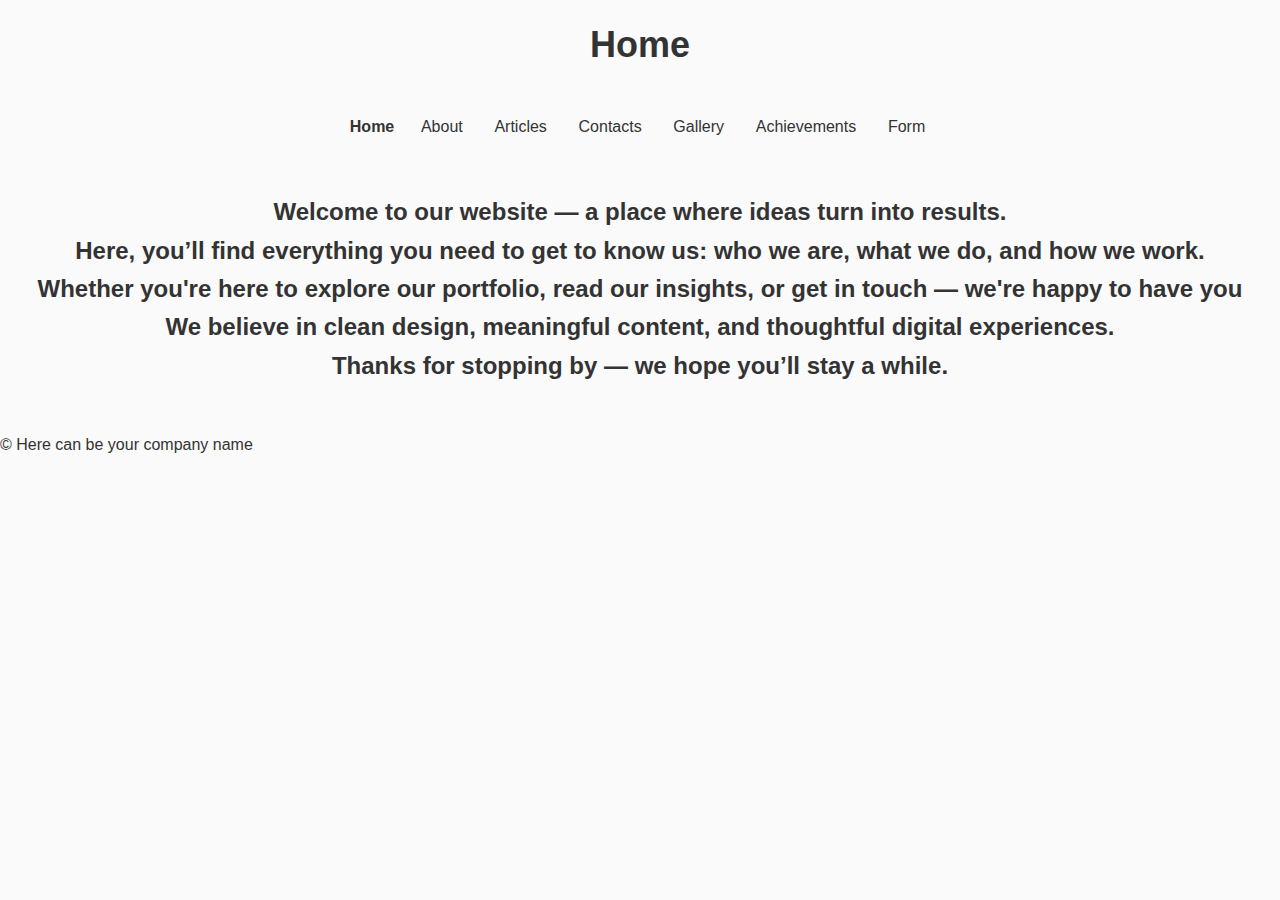
<file: index.html>
<!DOCTYPE html>
<html lang="en">

<head>
  <meta charset="UTF-8">
  <meta name="viewport" content="width=device-width, initial-scale=1.0">
  <link rel="stylesheet" href="style.css">
  <title>Home</title>
</head>

<body>
  <h1 class="header">Home</h1>

  <nav class="menu">
    <a href="index.html" class="nav-link-current">Home</a>
    <a href="pages/about.html" class="nav-link">About</a>
    <a href="pages/articles.html" class="nav-link">Articles</a>
    <a href="pages/contacts.html" class="nav-link">Contacts</a>
    <a href="pages/gallery.html" class="nav-link">Gallery</a>
    <a href="pages/our_achivements.html" class="nav-link">Achievements</a>
    <a href="pages/form.html" class="nav-link">Form</a>
  </nav>

  <main>
    <h2>
      Welcome to our website — a place where ideas turn into results.<br>
      Here, you’ll find everything you need to get to know us: who we are, what we do, and how we work.<br>
      Whether you're here to explore our portfolio, read our insights, or get in touch — we're happy to have you<br>
      We believe in clean design, meaningful content, and thoughtful digital experiences.<br>
      Thanks for stopping by — we hope you’ll stay a while.<br>
    </h2>
  </main>

  <footer>
    <p>&#169; Here can be your company name</p>
  </footer>

</body>

</html>
</file>
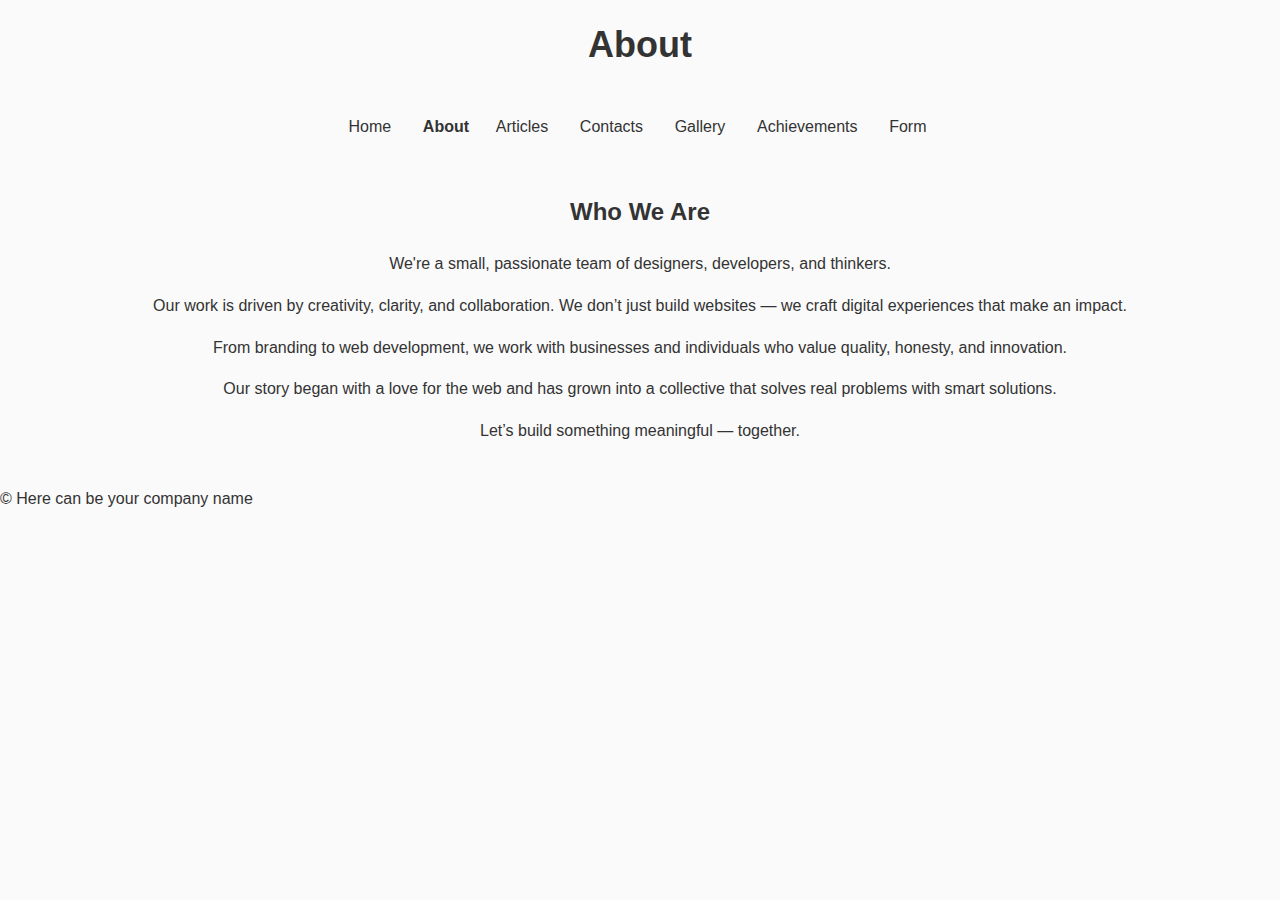
<file: pages/about.html>
<!DOCTYPE html>
<html lang="en">

<head>
  <meta charset="UTF-8">
  <meta name="viewport" content="width=device-width, initial-scale=1.0">
  <link rel="stylesheet" href="../style.css">
  <title>About</title>
</head>

<body>
  <h1 class="header">About</h1>

  <nav class="menu">
    <a href="../index.html" class="nav-link">Home</a>
    <a href="about.html" class="nav-link-current">About</a>
    <a href="articles.html" class="nav-link">Articles</a>
    <a href="contacts.html" class="nav-link">Contacts</a>
    <a href="gallery.html" class="nav-link">Gallery</a>
    <a href="our-achivements.html" class="nav-link">Achievements</a>
    <a href="form.html" class="nav-link">Form</a>
  </nav>

  <main>
    <h2>Who We Are</h2>
    <p>We're a small, passionate team of designers, developers, and thinkers.</p>
    <p>Our work is driven by creativity, clarity, and collaboration. We don’t just build websites — we craft digital
      experiences that make an impact.</p>
    <p>From branding to web development, we work with businesses and individuals who value quality, honesty, and
      innovation.</p>
    <p>Our story began with a love for the web and has grown into a collective that solves real problems with smart
      solutions.</p>
    <p>Let’s build something meaningful — together.</p>
  </main>

  <footer>
    <p>&#169; Here can be your company name</p>
  </footer>

</body>

</html>
</file>
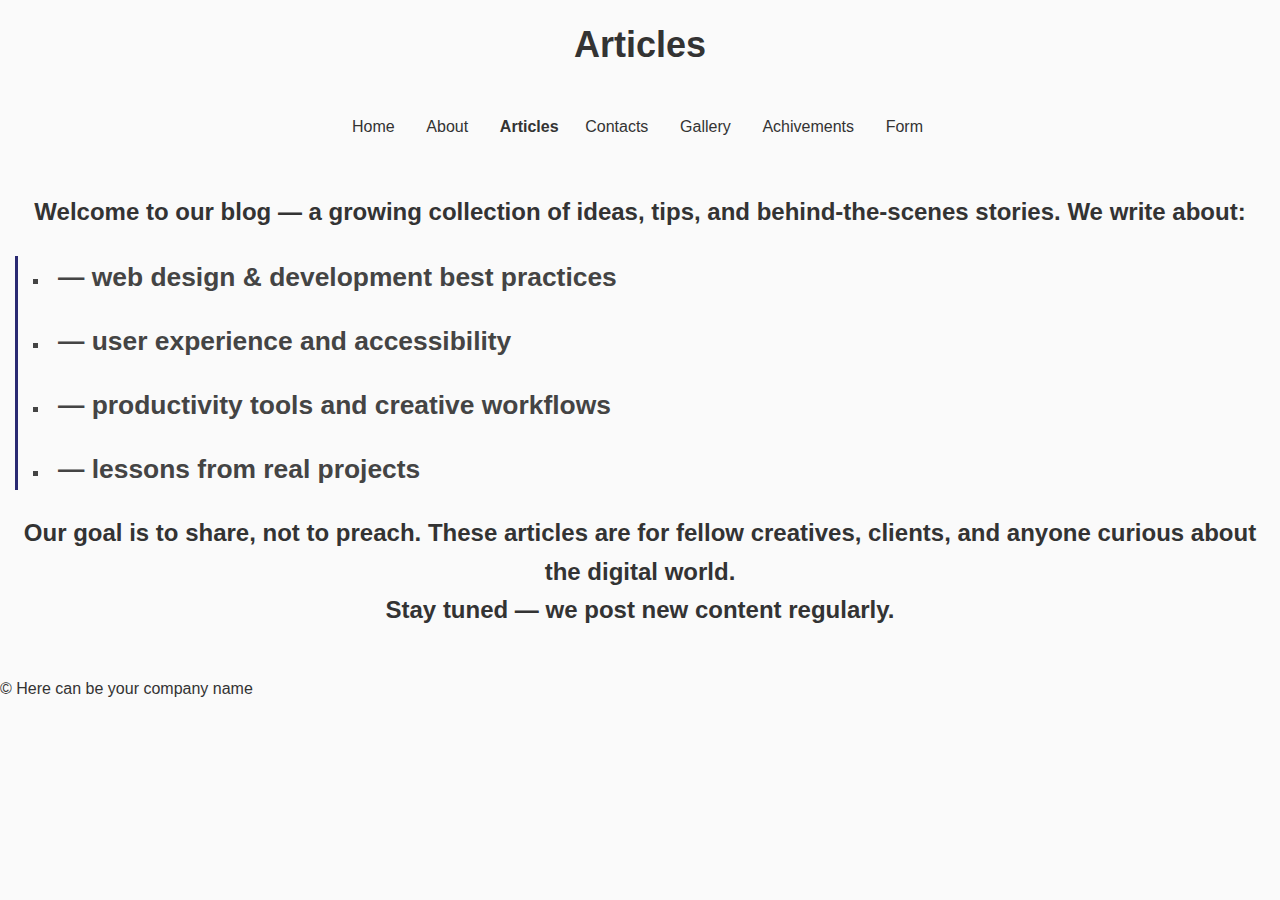
<file: pages/articles.html>
<!DOCTYPE html>
<html lang="en">

<head>
  <meta charset="UTF-8">
  <meta name="viewport" content="width=device-width, initial-scale=1.0">
  <link rel="stylesheet" href="../style.css">
  <title>Articles</title>
</head>

<body>

  <h1 class="header">Articles</h1>

  <nav class="menu">
    <a href="../index.html" class="nav-link">Home</a>
    <a href="about.html" class="nav-link">About</a>
    <a href="articles.html" class="nav-link-current">Articles</a>
    <a href="contacts.html" class="nav-link">Contacts</a>
    <a href="gallery.html" class="nav-link">Gallery</a>
    <a href="our_achivements.html" class="nav-link">Achivements</a>
    <a href="form.html" class="nav-link">Form</a>
  </nav>

  <main>
    <div>
      <h2>
        Welcome to our blog — a growing collection of ideas, tips, and behind-the-scenes stories.
        We write about:
      </h2>
      <ul>
        <li>
          <h2>— web design & development best practices</h2>
        </li>
        <li>
          <h2>— user experience and accessibility</h2>
        </li>
        <li>
          <h2>— productivity tools and creative workflows</h2>
        </li>
        <li>
          <h2>— lessons from real projects</h2>
        </li>
      </ul>
      <h2>
        Our goal is to share, not to preach. These articles are for fellow creatives, clients, and anyone curious about
        the
        digital world.<br>
        Stay tuned — we post new content regularly.<br>
      </h2>
    </div>
  </main>

  <footer>
    <p>&#169; Here can be your company name</p>
  </footer>

</body>

</html>
</file>
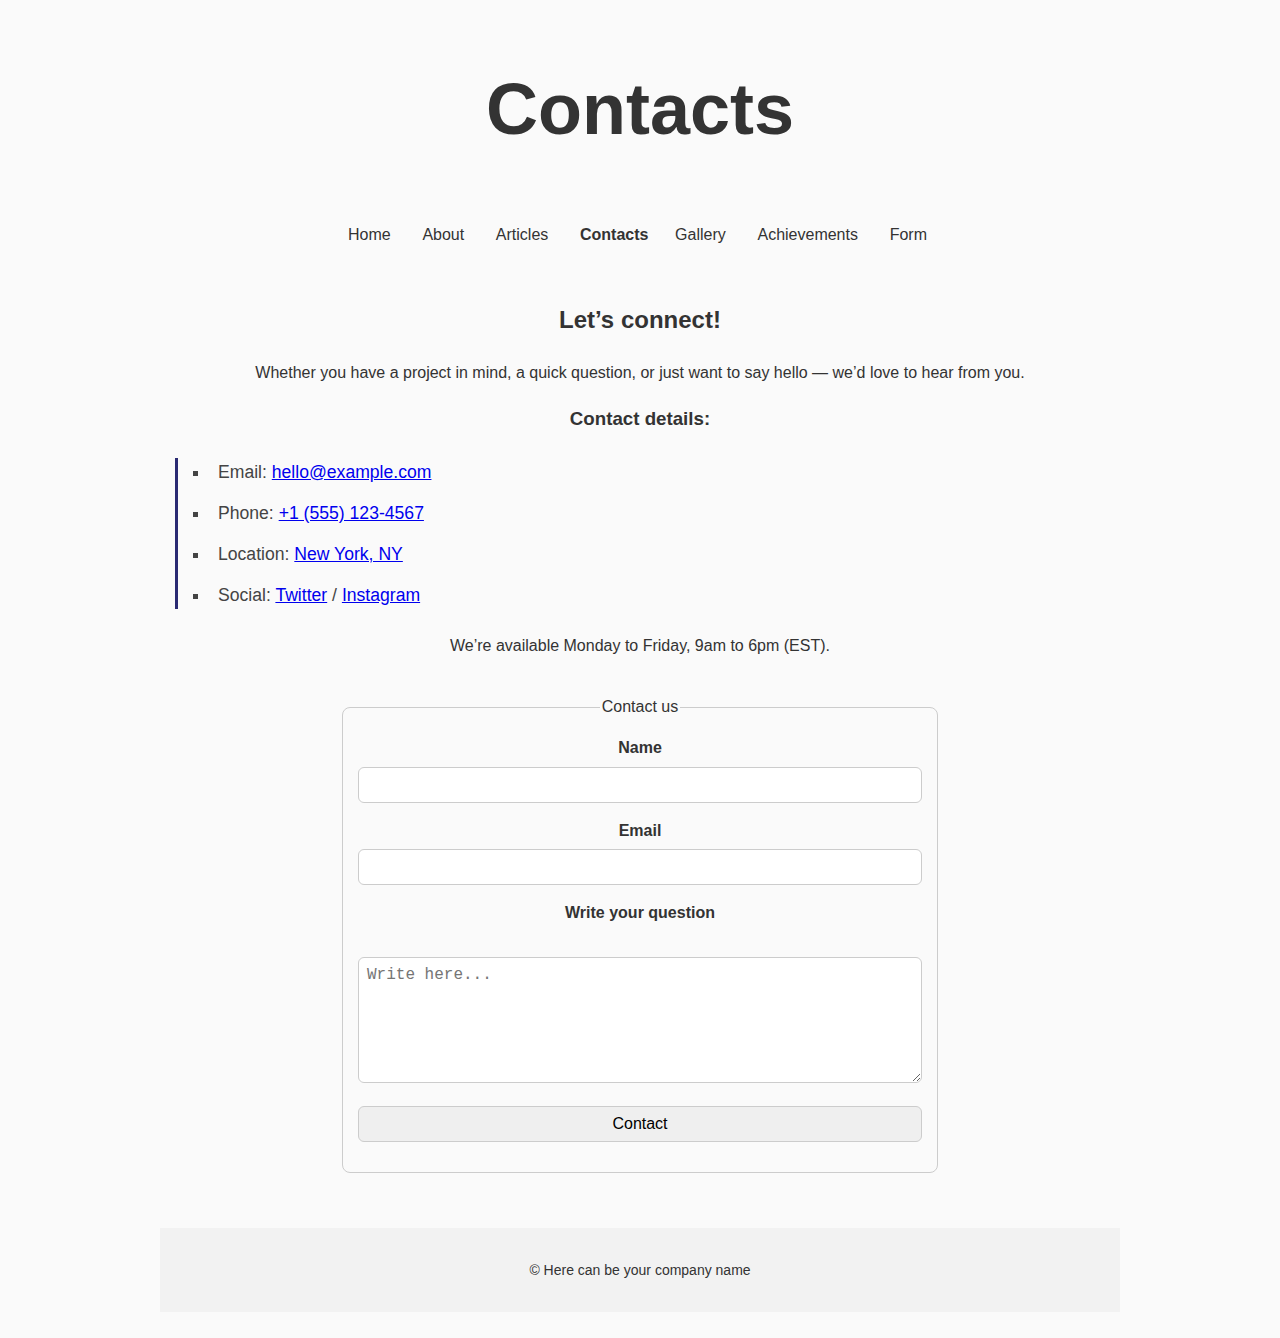
<file: pages/contacts.html>
<!DOCTYPE html>
<html lang="en">

<head>
  <meta charset="UTF-8">
  <meta name="viewport" content="width=device-width, initial-scale=1.0">
  <link rel="stylesheet" href="../style.css">
  <title>Contacts</title>
</head>

<body>
  <div class="container">
    <header class="header">
      <h1>Contacts</h1>
    </header>
    <nav class="menu">
      <a href="../index.html" class="nav-link">Home</a>
      <a href="about.html" class="nav-link">About</a>
      <a href="articles.html" class="nav-link">Articles</a>
      <a href="contacts.html" class="nav-link-current">Contacts</a>
      <a href="gallery.html" class="nav-link">Gallery</a>
      <a href="our-achivements.html" class="nav-link">Achievements</a>
      <a href="form.html" class="nav-link">Form</a>
    </nav>
    <main>
      <div>
        <h2>Let’s connect!</h2>
        <p>Whether you have a project in mind, a quick question, or just want to say hello — we’d love to hear from you.
        </p>
        <h3>Contact details:</h3>
        <ul>
          <li>Email: <a href="mailto:hello@example.com">hello@example.com</a></li>
          <li>Phone: <a href="tel:+15551234567">+1 (555) 123-4567</a></li>
          <li>Location: <a href="https://maps.app.goo.gl/eMFD7TVUyZHeDgCR6" target="_blank">New York, NY</a></li>
          <li>Social: <a href="https://x.com/ourstudio" target="_blank">Twitter</a> / <a
              href="https://www.instagram.com/ourstudio/">Instagram</a></li>
        </ul>
        <p>We’re available Monday to Friday, 9am to 6pm (EST).</p>
      </div>
      <div>
        <form action="https://tests.fomenko.top/echo/index.php" method="get">
          <fieldset>
            <legend>Contact us</legend>
            <div>
              <label for="name">Name</label>
              <input type="text" id="name" name="name" required>
            </div>
            <div>
              <label for="email">Email</label>
              <input type="email" id="email" name="email" required>
            </div>
            <div>
              <label for="question">Write your question</label><br>
              <textarea name="question" id="question" cols="40" rows="6" placeholder="Write here..."
                required></textarea>
            </div>
            <div>
              <input type="submit" value="Contact">
            </div>
          </fieldset>
        </form>
      </div>
    </main>
    <footer class="footer">
      <p>&#169; Here can be your company name</p>
    </footer>
  </div>

</body>

</html>
</file>
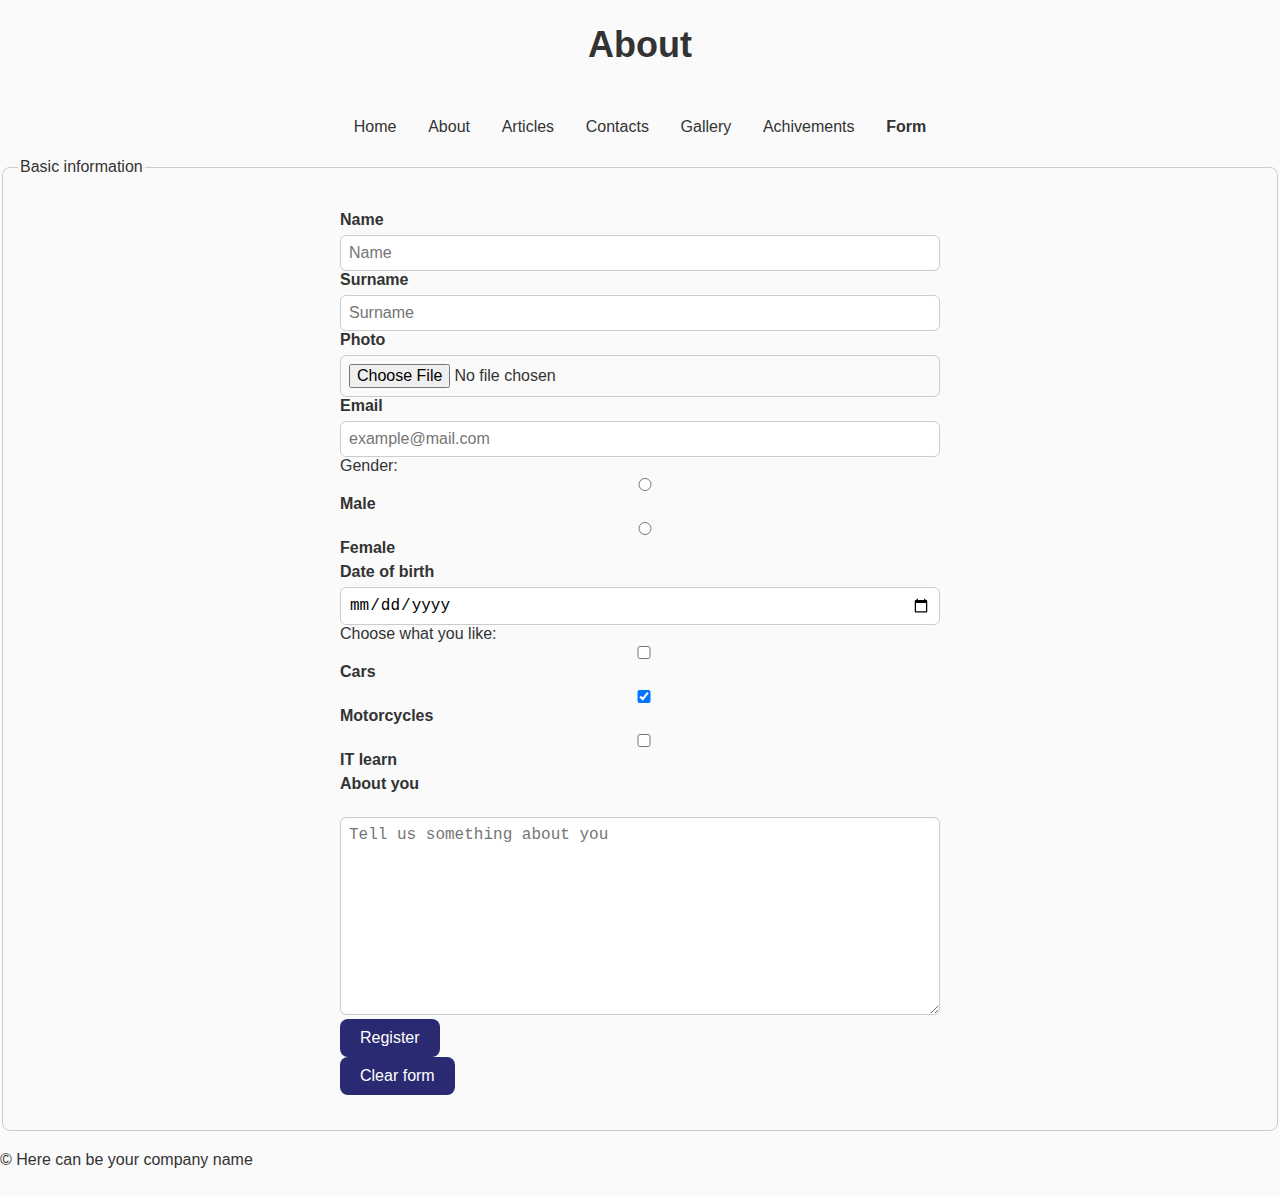
<file: pages/form.html>
<!DOCTYPE html>
<html lang="en">

<head>
  <meta charset="UTF-8">
  <meta name="viewport" content="width=device-width, initial-scale=1.0">
  <link rel="stylesheet" href="../style.css">
  <title>Document</title>
</head>

<body>

  <h1 class="header">About</h1>

  <nav class="menu">
    <a href="../index.html" class="nav-link">Home</a>
    <a href="about.html" class="nav-link">About</a>
    <a href="articles.html" class="nav-link">Articles</a>
    <a href="contacts.html" class="nav-link">Contacts</a>
    <a href="gallery.html" class="nav-link">Gallery</a>
    <a href="our_achivements.html" class="nav-link">Achivements</a>
    <a href="form.html" class="nav-link-current">Form</a>
  </nav>

  <fieldset>
    <legend>Basic information</legend>
    <form>
      <div>
        <label for="name">Name</label>
        <input type="text" id="name" name="name" placeholder="Name">
      </div>

      <div>
        <label for="surname">Surname</label>
        <input type="text" name="surname" id="surname" placeholder="Surname">
      </div>

      <div>
        <label for="file">Photo</label>
        <input type="file" name="fille" id="file">
      </div>

      <div>
        <label for="email">Email</label>
        <input type="email" name="email" id="email" placeholder="example@mail.com">
      </div>

      <div>
        <span>Gender:</span>
        <input type="radio" name="gender" id="male">
        <label for="male">Male</label>

        <input type="radio" name="gender" id="female">
        <label for="female">Female</label>
      </div>


      <div>
        <label for="birth">Date of birth</label>
        <input type="date" name="birth" id="birth">
      </div>

      <div>
        <span>Choose what you like:</span><br>

        <input type="checkbox" name="car" id="car">
        <label for="car">Cars</label>

        <input checked type="checkbox" name="moto" id="moto">
        <label for="moto">Motorcycles</label>

        <input type="checkbox" name="it" id="it">
        <label for="it">IT learn</label>
      </div>

      <div>
        <label for="abtu">About you</label><br>
        <textarea cols="30" id="abtu" name="abtu" placeholder="Tell us something about you" rows="10"></textarea>
      </div>

      <div>
        <button type="submit">Register</button>
      </div>
      <div>
        <button type="reset">Clear form</button>
      </div>
    </form>
  </fieldset>

  <footer>
    <p>&#169; Here can be your company name</p>
  </footer>

</body>

</html>
</file>
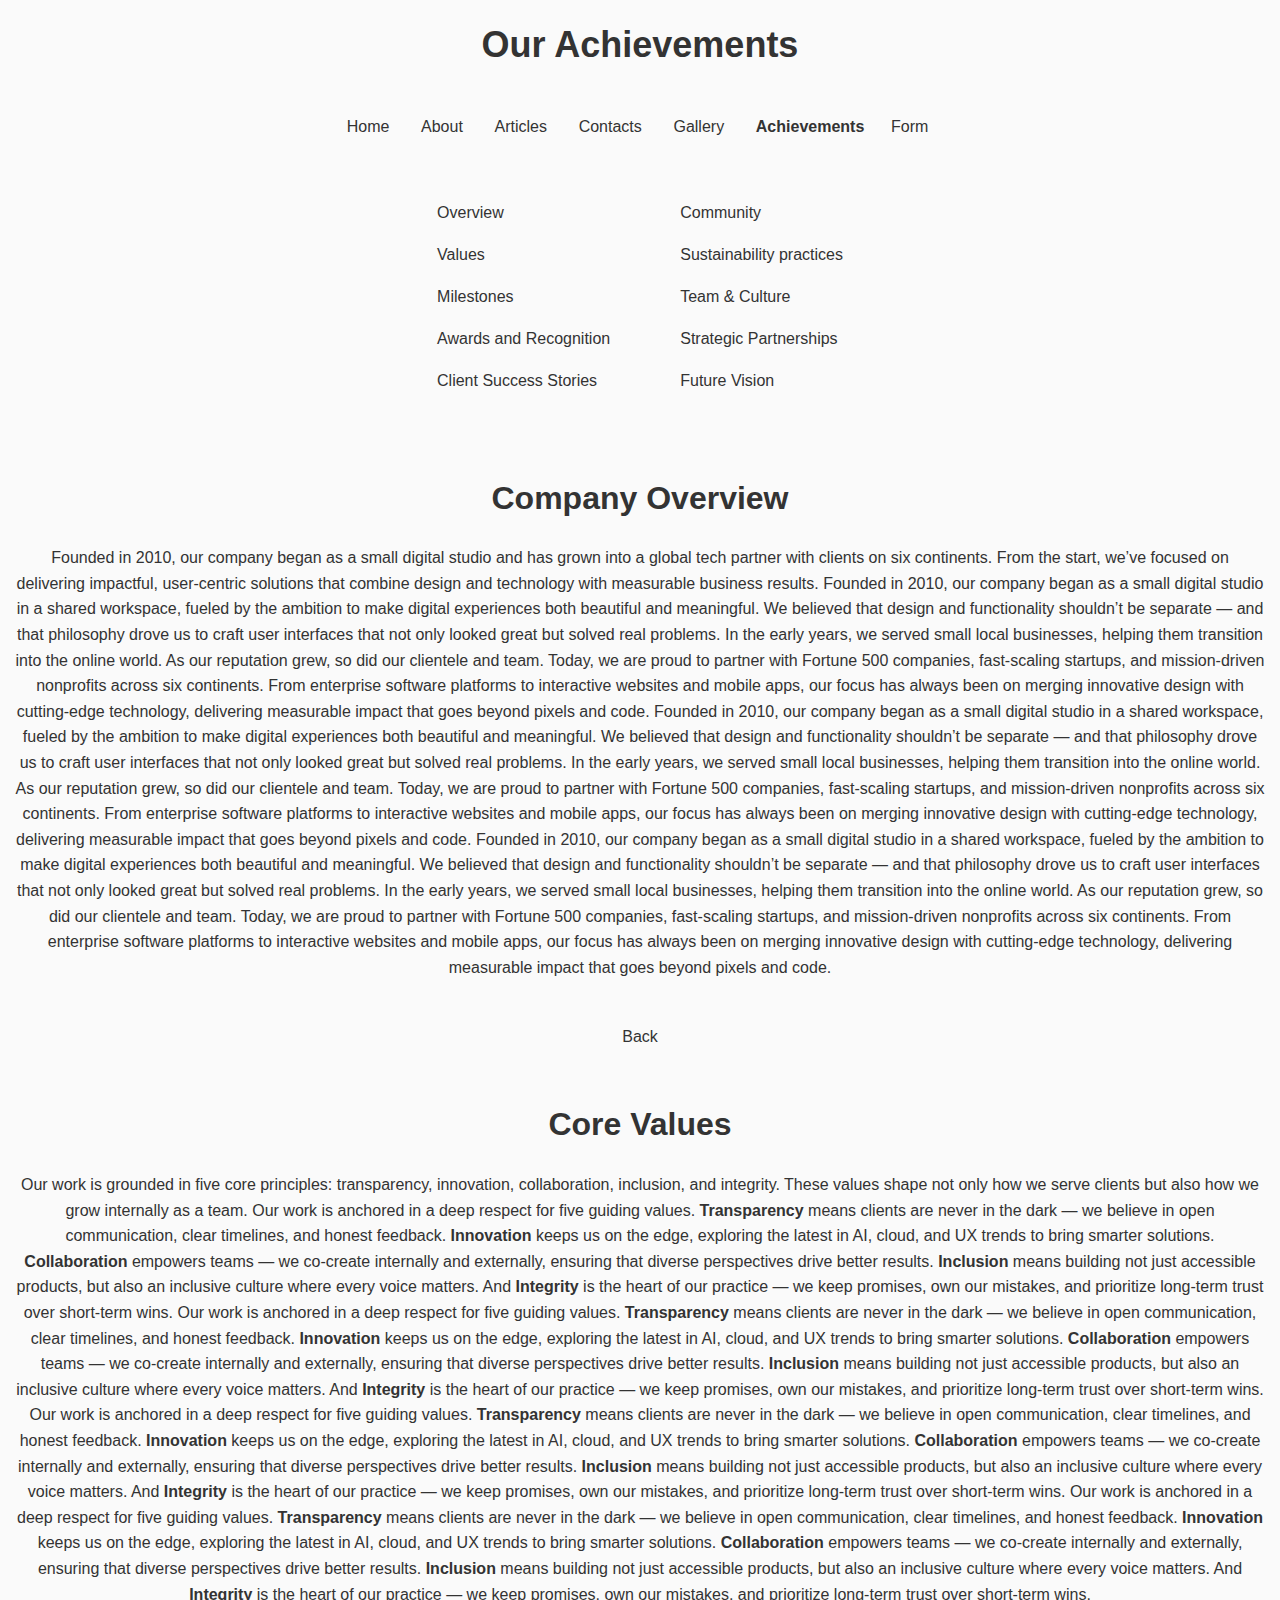
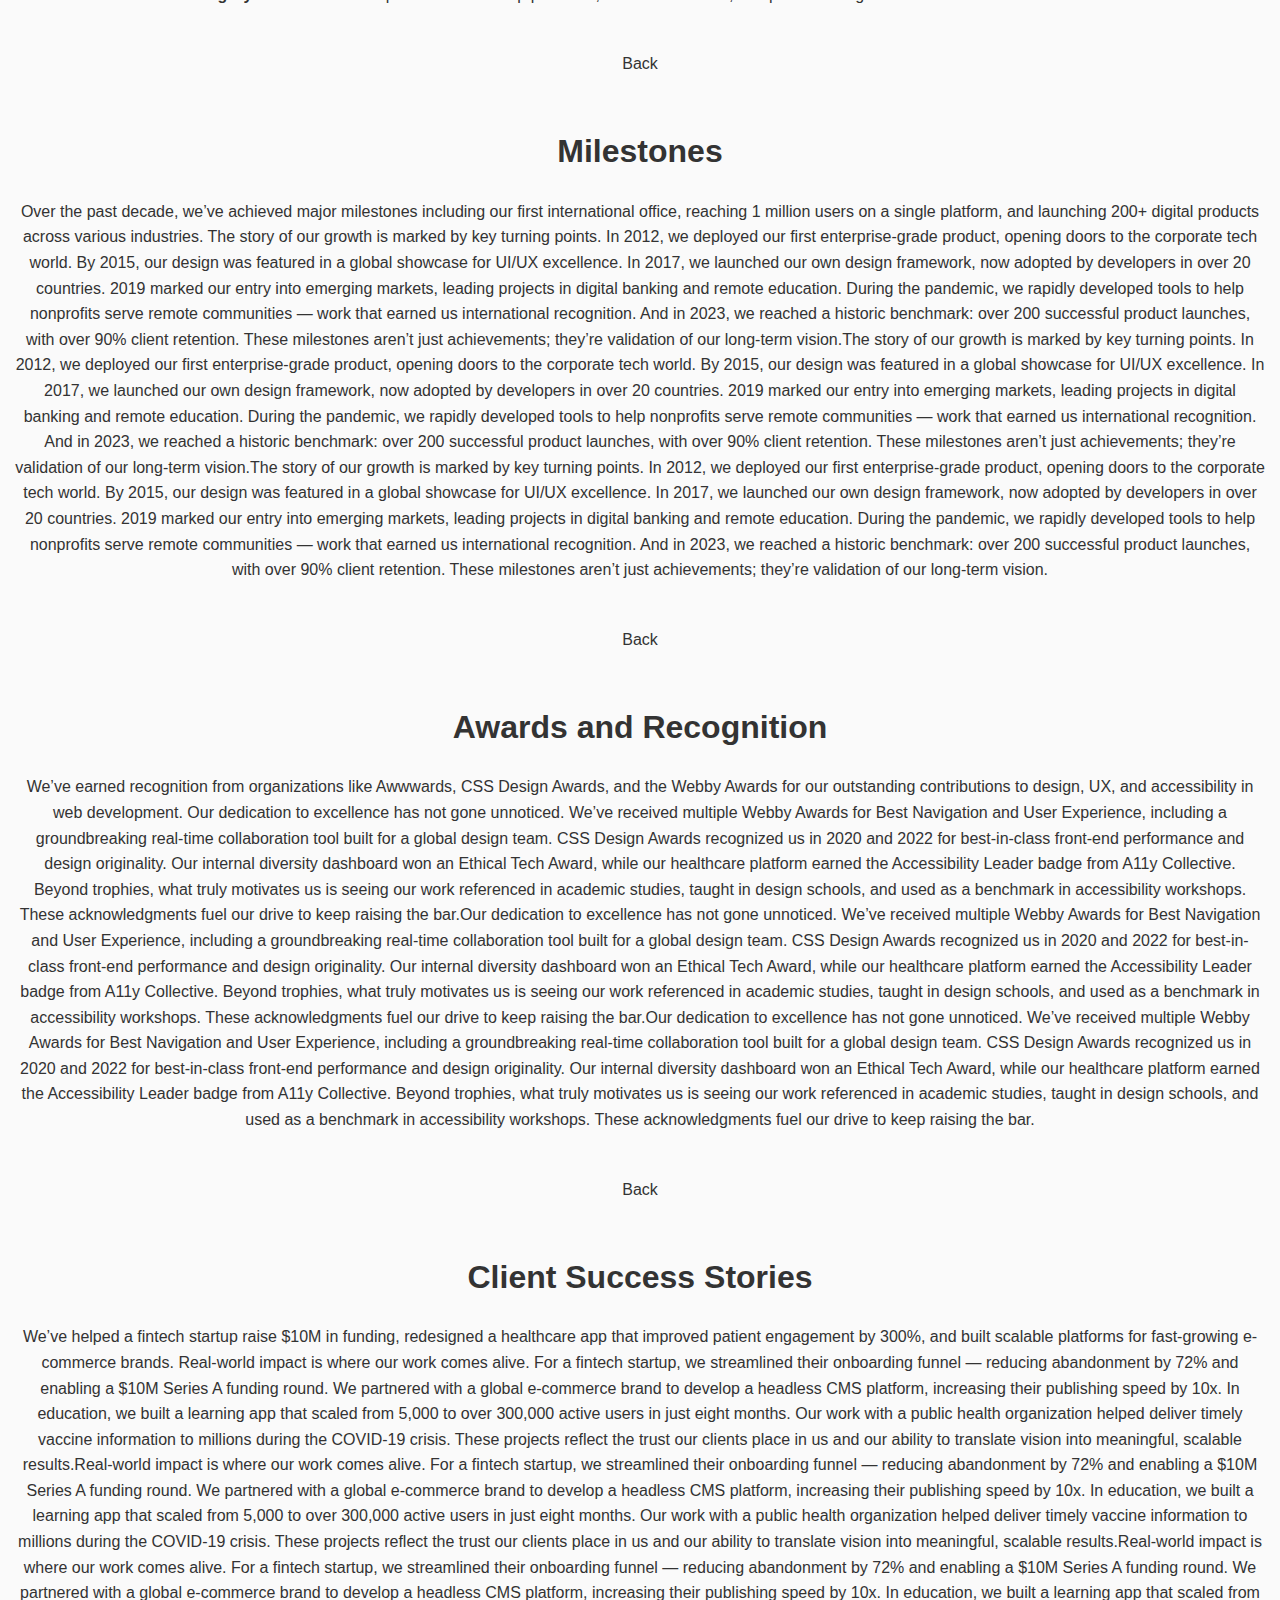
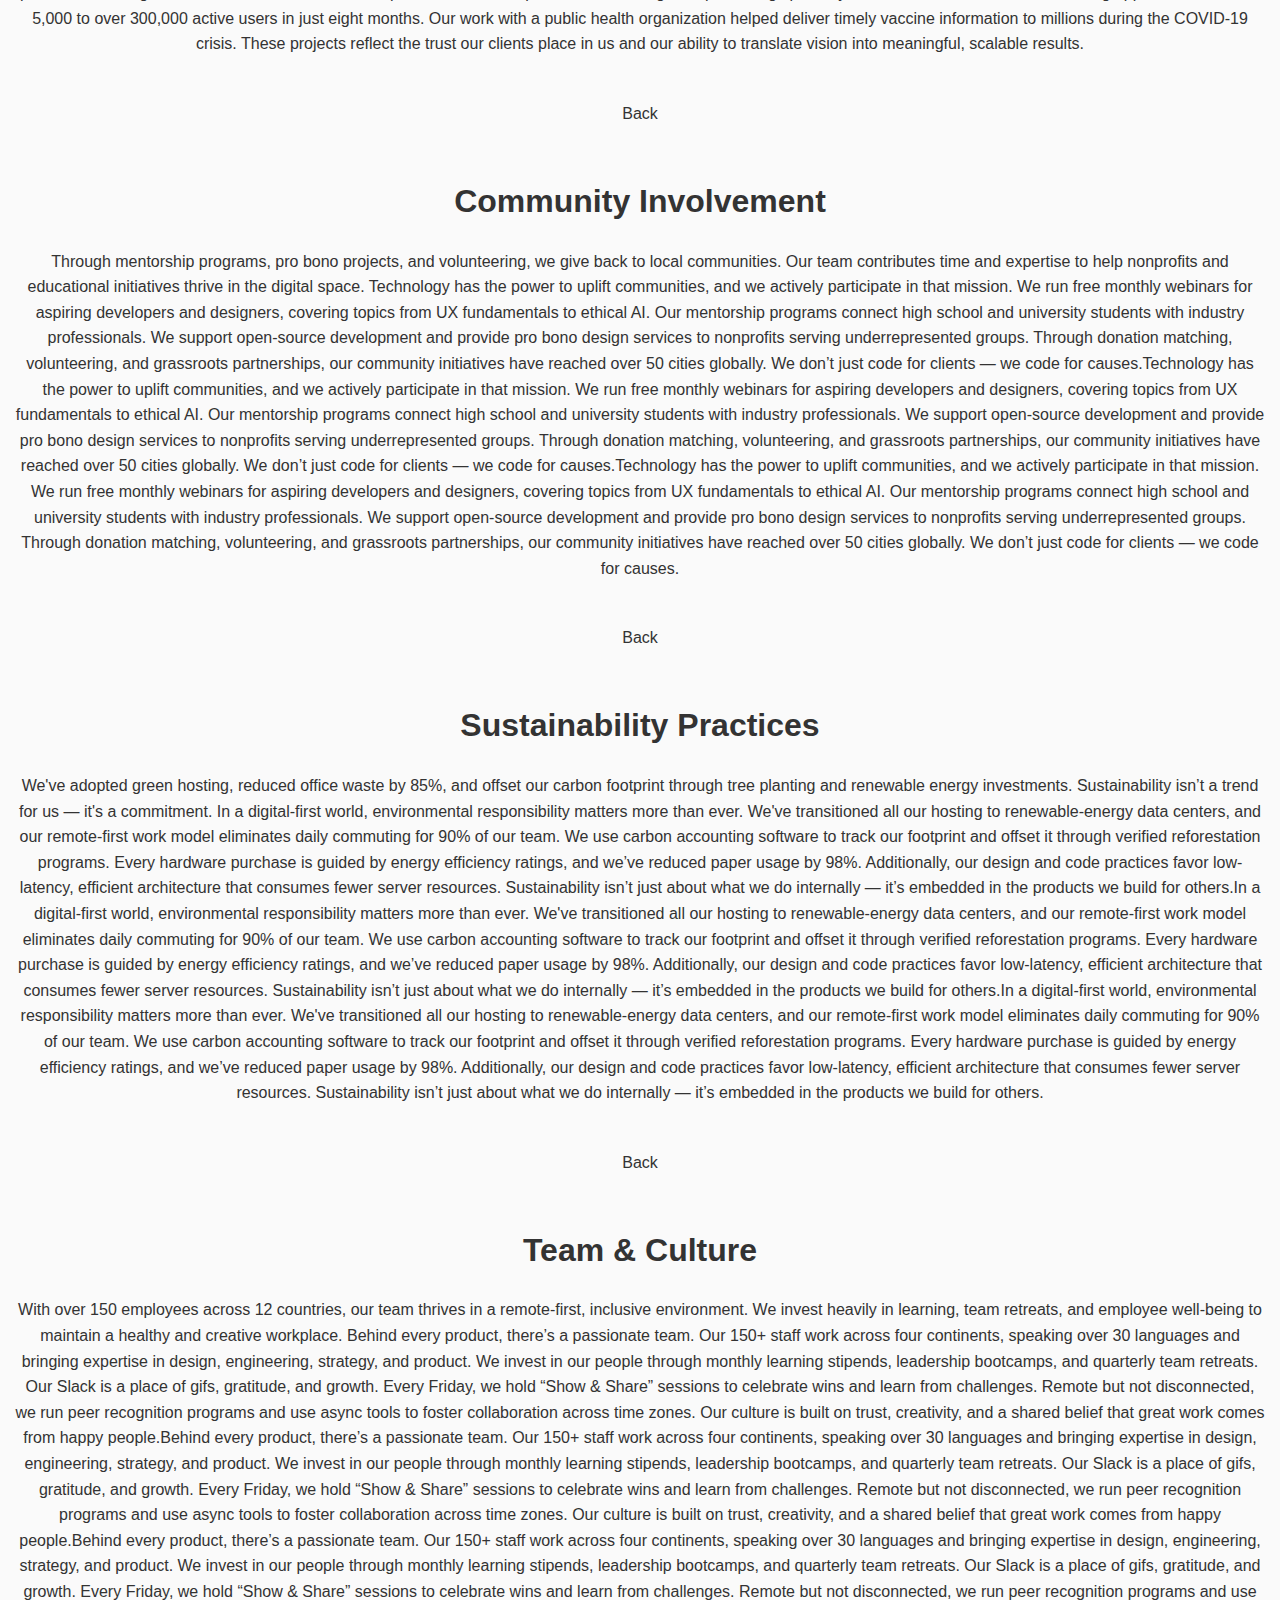
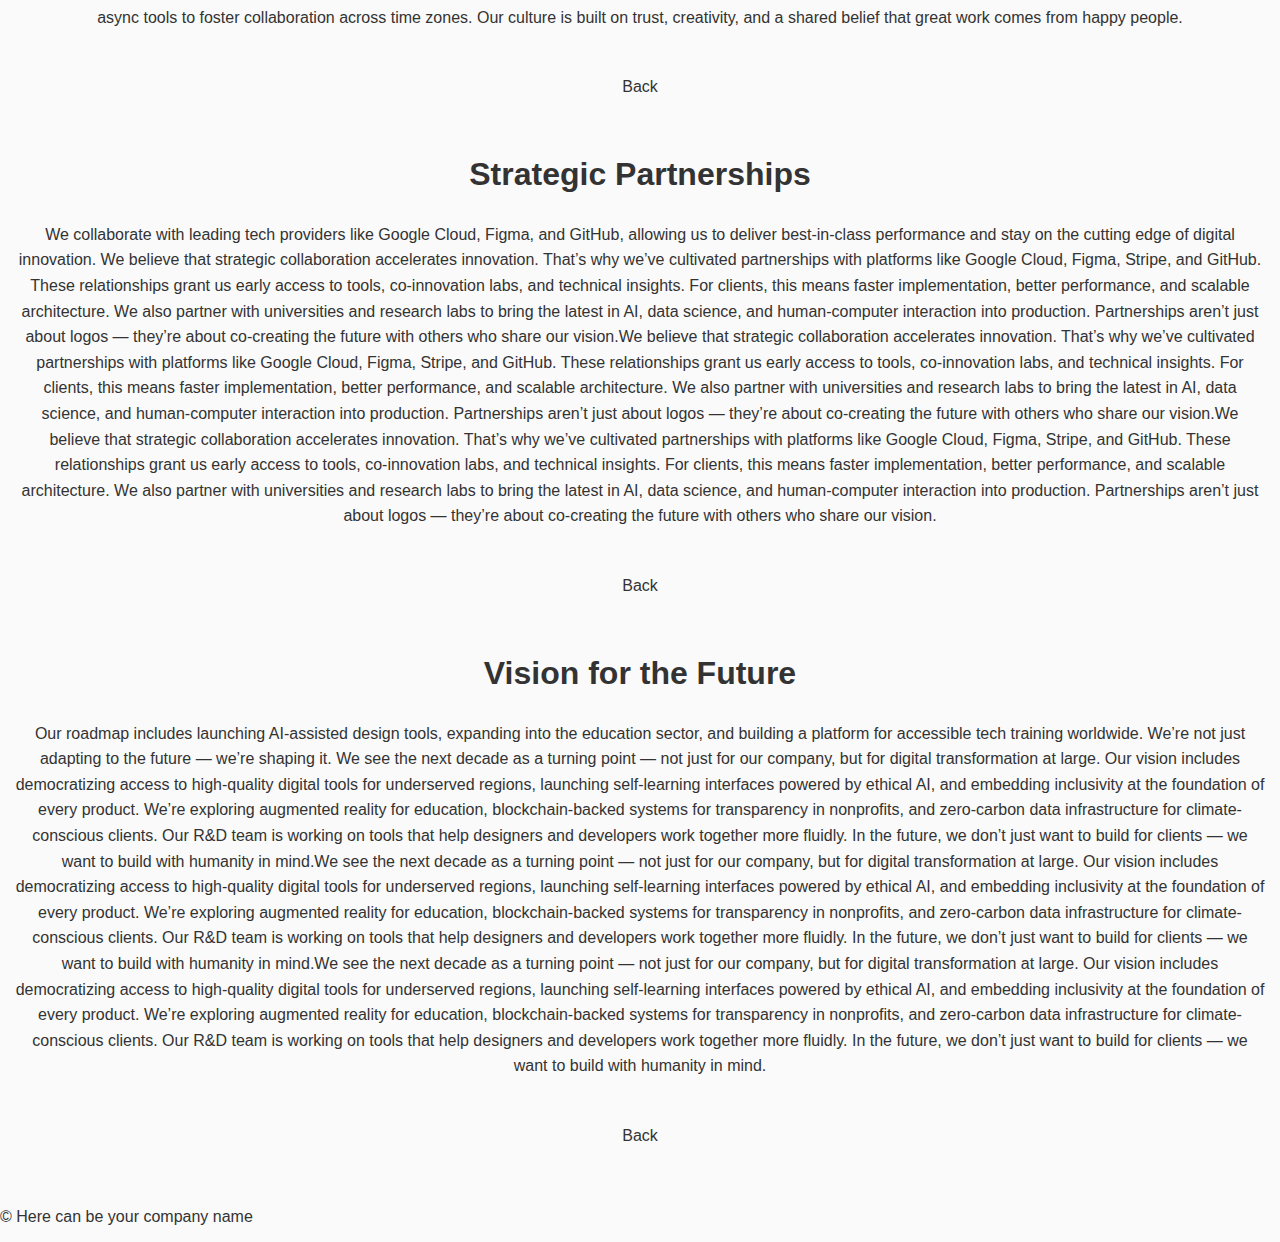
<file: pages/our-achivements.html>
<!DOCTYPE html>
<html lang="en">

<head>
  <meta charset="UTF-8">
  <meta name="viewport" content="width=device-width, initial-scale=1.0">
  <link rel="stylesheet" href="../style.css">
  <title>Achievements</title>
</head>

<body>

  <h1 class="header" id="top">Our Achievements</h1>

  <nav class="menu">
    <a href="../index.html" class="nav-link">Home</a>
    <a href="about.html" class="nav-link">About</a>
    <a href="articles.html" class="nav-link">Articles</a>
    <a href="contacts.html" class="nav-link">Contacts</a>
    <a href="gallery.html" class="nav-link">Gallery</a>
    <a href="our-achivements.html" class="nav-link-current">Achievements</a>
    <a href="form.html" class="nav-link">Form</a>
  </nav>


  <nav class="nav-container">
    <nav class="nav-column">
      <a href="#overview">Overview</a>
      <a href="#values">Values</a>
      <a href="#mlstns">Milestones</a>
      <a href="#awrd-rec">Awards and Recognition</a>
      <a href="#clnt-strs"> Client Success Stories</a>
    </nav>

    <nav class="nav-column">
      <a href="#cmnty">Community</a>
      <a href="#sust">Sustainability practices</a>
      <a href="#team">Team & Culture</a>
      <a href="#strat">Strategic Partnerships</a>
      <a href="#future-vision">Future Vision</a>
    </nav>
  </nav>

  <main>
    <div>
      <div id="overview">
        <h1>Company Overview</h1>
        <p>
          Founded in 2010, our company began as a small digital studio and has grown into a global tech partner with
          clients
          on six continents. From the start, we’ve focused on delivering impactful, user-centric solutions that combine
          design and technology with measurable business results.
          Founded in 2010, our company began as a small digital studio in a shared workspace, fueled by the ambition to
          make digital experiences both beautiful and meaningful. We believed that design and functionality shouldn’t be
          separate — and that philosophy drove us to craft user interfaces that not only looked great but solved real
          problems. In the early years, we served small local businesses, helping them transition into the online world.
          As our reputation grew, so did our clientele and team. Today, we are proud to partner with Fortune 500
          companies, fast-scaling startups, and mission-driven nonprofits across six continents. From enterprise
          software
          platforms to interactive websites and mobile apps, our focus has always been on merging innovative design with
          cutting-edge technology, delivering measurable impact that goes beyond pixels and code.
          Founded in 2010, our company began as a small digital studio in a shared workspace, fueled by the ambition to
          make digital experiences both beautiful and meaningful. We believed that design and functionality shouldn’t be
          separate — and that philosophy drove us to craft user interfaces that not only looked great but solved real
          problems. In the early years, we served small local businesses, helping them transition into the online world.
          As our reputation grew, so did our clientele and team. Today, we are proud to partner with Fortune 500
          companies, fast-scaling startups, and mission-driven nonprofits across six continents. From enterprise
          software
          platforms to interactive websites and mobile apps, our focus has always been on merging innovative design with
          cutting-edge technology, delivering measurable impact that goes beyond pixels and code.
          Founded in 2010, our company began as a small digital studio in a shared workspace, fueled by the ambition to
          make digital experiences both beautiful and meaningful. We believed that design and functionality shouldn’t be
          separate — and that philosophy drove us to craft user interfaces that not only looked great but solved real
          problems. In the early years, we served small local businesses, helping them transition into the online world.
          As our reputation grew, so did our clientele and team. Today, we are proud to partner with Fortune 500
          companies, fast-scaling startups, and mission-driven nonprofits across six continents. From enterprise
          software
          platforms to interactive websites and mobile apps, our focus has always been on merging innovative design with
          cutting-edge technology, delivering measurable impact that goes beyond pixels and code.
        </p>
        <a href="#top" class="return-button">Back</a>
      </div>
      <div id="values">
        <h1>Core Values</h1>
        <p>
          Our work is grounded in five core principles: transparency, innovation, collaboration, inclusion, and
          integrity.
          These values shape not only how we serve clients but also how we grow internally as a team.
          Our work is anchored in a deep respect for five guiding values. <strong>Transparency</strong> means clients
          are
          never in the dark — we believe in open communication, clear timelines, and honest feedback.
          <strong>Innovation</strong> keeps us on the edge, exploring the latest in AI, cloud, and UX trends to bring
          smarter solutions. <strong>Collaboration</strong> empowers teams — we co-create internally and externally,
          ensuring that diverse perspectives drive better results. <strong>Inclusion</strong> means building not just
          accessible products, but also an inclusive culture where every voice matters. And <strong>Integrity</strong>
          is
          the heart of our practice — we keep promises, own our mistakes, and prioritize long-term trust over short-term
          wins.
          Our work is anchored in a deep respect for five guiding values. <strong>Transparency</strong> means clients
          are
          never in the dark — we believe in open communication, clear timelines, and honest feedback.
          <strong>Innovation</strong> keeps us on the edge, exploring the latest in AI, cloud, and UX trends to bring
          smarter solutions. <strong>Collaboration</strong> empowers teams — we co-create internally and externally,
          ensuring that diverse perspectives drive better results. <strong>Inclusion</strong> means building not just
          accessible products, but also an inclusive culture where every voice matters. And <strong>Integrity</strong>
          is
          the heart of our practice — we keep promises, own our mistakes, and prioritize long-term trust over short-term
          wins.
          Our work is anchored in a deep respect for five guiding values. <strong>Transparency</strong> means clients
          are
          never in the dark — we believe in open communication, clear timelines, and honest feedback.
          <strong>Innovation</strong> keeps us on the edge, exploring the latest in AI, cloud, and UX trends to bring
          smarter solutions. <strong>Collaboration</strong> empowers teams — we co-create internally and externally,
          ensuring that diverse perspectives drive better results. <strong>Inclusion</strong> means building not just
          accessible products, but also an inclusive culture where every voice matters. And <strong>Integrity</strong>
          is
          the heart of our practice — we keep promises, own our mistakes, and prioritize long-term trust over short-term
          wins.
          Our work is anchored in a deep respect for five guiding values. <strong>Transparency</strong> means clients
          are
          never in the dark — we believe in open communication, clear timelines, and honest feedback.
          <strong>Innovation</strong> keeps us on the edge, exploring the latest in AI, cloud, and UX trends to bring
          smarter solutions. <strong>Collaboration</strong> empowers teams — we co-create internally and externally,
          ensuring that diverse perspectives drive better results. <strong>Inclusion</strong> means building not just
          accessible products, but also an inclusive culture where every voice matters. And <strong>Integrity</strong>
          is
          the heart of our practice — we keep promises, own our mistakes, and prioritize long-term trust over short-term
          wins.
        </p>
        <a href="#top" class="return-button">Back</a>
      </div>
      <div id="mlstns">
        <h1>Milestones</h1>
        <p>

          Over the past decade, we’ve achieved major milestones including our first international office, reaching 1
          million
          users on a single platform, and launching 200+ digital products across various industries.
          The story of our growth is marked by key turning points. In 2012, we deployed our first enterprise-grade
          product, opening doors to the corporate tech world. By 2015, our design was featured in a global showcase for
          UI/UX excellence. In 2017, we launched our own design framework, now adopted by developers in over 20
          countries.
          2019 marked our entry into emerging markets, leading projects in digital banking and remote education. During
          the pandemic, we rapidly developed tools to help nonprofits serve remote communities — work that earned us
          international recognition. And in 2023, we reached a historic benchmark: over 200 successful product launches,
          with over 90% client retention. These milestones aren’t just achievements; they’re validation of our long-term
          vision.The story of our growth is marked by key turning points. In 2012, we deployed our first
          enterprise-grade
          product, opening doors to the corporate tech world. By 2015, our design was featured in a global showcase for
          UI/UX excellence. In 2017, we launched our own design framework, now adopted by developers in over 20
          countries.
          2019 marked our entry into emerging markets, leading projects in digital banking and remote education. During
          the pandemic, we rapidly developed tools to help nonprofits serve remote communities — work that earned us
          international recognition. And in 2023, we reached a historic benchmark: over 200 successful product launches,
          with over 90% client retention. These milestones aren’t just achievements; they’re validation of our long-term
          vision.The story of our growth is marked by key turning points. In 2012, we deployed our first
          enterprise-grade
          product, opening doors to the corporate tech world. By 2015, our design was featured in a global showcase for
          UI/UX excellence. In 2017, we launched our own design framework, now adopted by developers in over 20
          countries.
          2019 marked our entry into emerging markets, leading projects in digital banking and remote education. During
          the pandemic, we rapidly developed tools to help nonprofits serve remote communities — work that earned us
          international recognition. And in 2023, we reached a historic benchmark: over 200 successful product launches,
          with over 90% client retention. These milestones aren’t just achievements; they’re validation of our long-term
          vision.
        </p>

        <a href="#top" class="return-button">Back</a>
      </div>
      <div id="awrd-rec">
        <h1>Awards and Recognition</h1>
        <p>
          We’ve earned recognition from organizations like Awwwards, CSS Design Awards, and the Webby Awards for our
          outstanding contributions to design, UX, and accessibility in web development.
          Our dedication to excellence has not gone unnoticed. We’ve received multiple Webby Awards for Best Navigation
          and User Experience, including a groundbreaking real-time collaboration tool built for a global design team.
          CSS
          Design Awards recognized us in 2020 and 2022 for best-in-class front-end performance and design originality.
          Our
          internal diversity dashboard won an Ethical Tech Award, while our healthcare platform earned the Accessibility
          Leader badge from A11y Collective. Beyond trophies, what truly motivates us is seeing our work referenced in
          academic studies, taught in design schools, and used as a benchmark in accessibility workshops. These
          acknowledgments fuel our drive to keep raising the bar.Our dedication to excellence has not gone unnoticed.
          We’ve received multiple Webby Awards for Best Navigation and User Experience, including a groundbreaking
          real-time collaboration tool built for a global design team. CSS Design Awards recognized us in 2020 and 2022
          for best-in-class front-end performance and design originality. Our internal diversity dashboard won an
          Ethical
          Tech Award, while our healthcare platform earned the Accessibility Leader badge from A11y Collective. Beyond
          trophies, what truly motivates us is seeing our work referenced in academic studies, taught in design schools,
          and used as a benchmark in accessibility workshops. These acknowledgments fuel our drive to keep raising the
          bar.Our dedication to excellence has not gone unnoticed. We’ve received multiple Webby Awards for Best
          Navigation and User Experience, including a groundbreaking real-time collaboration tool built for a global
          design team. CSS Design Awards recognized us in 2020 and 2022 for best-in-class front-end performance and
          design
          originality. Our internal diversity dashboard won an Ethical Tech Award, while our healthcare platform earned
          the Accessibility Leader badge from A11y Collective. Beyond trophies, what truly motivates us is seeing our
          work
          referenced in academic studies, taught in design schools, and used as a benchmark in accessibility workshops.
          These acknowledgments fuel our drive to keep raising the bar.
        </p>
        <a href="#top" class="return-button">Back</a>
      </div>
      <div id="clnt-strs">
        <h1>Client Success Stories</h1>
        <p>
          We’ve helped a fintech startup raise $10M in funding, redesigned a healthcare app that improved patient
          engagement by 300%, and built scalable platforms for fast-growing e-commerce brands.
          Real-world impact is where our work comes alive. For a fintech startup, we streamlined their onboarding funnel
          —
          reducing abandonment by 72% and enabling a $10M Series A funding round. We partnered with a global e-commerce
          brand to develop a headless CMS platform, increasing their publishing speed by 10x. In education, we built a
          learning app that scaled from 5,000 to over 300,000 active users in just eight months. Our work with a public
          health organization helped deliver timely vaccine information to millions during the COVID-19 crisis. These
          projects reflect the trust our clients place in us and our ability to translate vision into meaningful,
          scalable
          results.Real-world impact is where our work comes alive. For a fintech startup, we streamlined their
          onboarding
          funnel — reducing abandonment by 72% and enabling a $10M Series A funding round. We partnered with a global
          e-commerce brand to develop a headless CMS platform, increasing their publishing speed by 10x. In education,
          we
          built a learning app that scaled from 5,000 to over 300,000 active users in just eight months. Our work with a
          public health organization helped deliver timely vaccine information to millions during the COVID-19 crisis.
          These projects reflect the trust our clients place in us and our ability to translate vision into meaningful,
          scalable results.Real-world impact is where our work comes alive. For a fintech startup, we streamlined their
          onboarding funnel — reducing abandonment by 72% and enabling a $10M Series A funding round. We partnered with
          a
          global e-commerce brand to develop a headless CMS platform, increasing their publishing speed by 10x. In
          education, we built a learning app that scaled from 5,000 to over 300,000 active users in just eight months.
          Our
          work with a public health organization helped deliver timely vaccine information to millions during the
          COVID-19
          crisis. These projects reflect the trust our clients place in us and our ability to translate vision into
          meaningful, scalable results.

        </p>
        <a href="#top" class="return-button">Back</a>
      </div>
      <div id="cmnty">
        <h1>Community Involvement</h1>
        <p>
          Through mentorship programs, pro bono projects, and volunteering, we give back to local communities. Our
          team
          contributes time and expertise to help nonprofits and educational initiatives thrive in the digital space.
          Technology has the power to uplift communities, and we actively participate in that mission. We run free
          monthly
          webinars for aspiring developers and designers, covering topics from UX fundamentals to ethical AI. Our
          mentorship programs connect high school and university students with industry professionals. We support
          open-source development and provide pro bono design services to nonprofits serving underrepresented groups.
          Through donation matching, volunteering, and grassroots partnerships, our community initiatives have reached
          over 50 cities globally. We don’t just code for clients — we code for causes.Technology has the power to
          uplift
          communities, and we actively participate in that mission. We run free monthly webinars for aspiring developers
          and designers, covering topics from UX fundamentals to ethical AI. Our mentorship programs connect high school
          and university students with industry professionals. We support open-source development and provide pro bono
          design services to nonprofits serving underrepresented groups. Through donation matching, volunteering, and
          grassroots partnerships, our community initiatives have reached over 50 cities globally. We don’t just code
          for
          clients — we code for causes.Technology has the power to uplift communities, and we actively participate in
          that
          mission. We run free monthly webinars for aspiring developers and designers, covering topics from UX
          fundamentals to ethical AI. Our mentorship programs connect high school and university students with industry
          professionals. We support open-source development and provide pro bono design services to nonprofits serving
          underrepresented groups. Through donation matching, volunteering, and grassroots partnerships, our community
          initiatives have reached over 50 cities globally. We don’t just code for clients — we code for causes.
        </p>
        <a href="#top" class="return-button">Back</a>
      </div>
      <div id="sust">
        <h1>Sustainability Practices</h1>
        <p>
          We've adopted green hosting, reduced office waste by 85%, and offset our carbon footprint through tree
          planting
          and renewable energy investments. Sustainability isn’t a trend for us — it's a commitment.
          In a digital-first world, environmental responsibility matters more than ever. We've transitioned all our
          hosting to renewable-energy data centers, and our remote-first work model eliminates daily commuting for 90%
          of
          our team. We use carbon accounting software to track our footprint and offset it through verified
          reforestation
          programs. Every hardware purchase is guided by energy efficiency ratings, and we’ve reduced paper usage by
          98%.
          Additionally, our design and code practices favor low-latency, efficient architecture that consumes fewer
          server
          resources. Sustainability isn’t just about what we do internally — it’s embedded in the products we build for
          others.In a digital-first world, environmental responsibility matters more than ever. We've transitioned all
          our
          hosting to renewable-energy data centers, and our remote-first work model eliminates daily commuting for 90%
          of
          our team. We use carbon accounting software to track our footprint and offset it through verified
          reforestation
          programs. Every hardware purchase is guided by energy efficiency ratings, and we’ve reduced paper usage by
          98%.
          Additionally, our design and code practices favor low-latency, efficient architecture that consumes fewer
          server
          resources. Sustainability isn’t just about what we do internally — it’s embedded in the products we build for
          others.In a digital-first world, environmental responsibility matters more than ever. We've transitioned all
          our
          hosting to renewable-energy data centers, and our remote-first work model eliminates daily commuting for 90%
          of
          our team. We use carbon accounting software to track our footprint and offset it through verified
          reforestation
          programs. Every hardware purchase is guided by energy efficiency ratings, and we’ve reduced paper usage by
          98%.
          Additionally, our design and code practices favor low-latency, efficient architecture that consumes fewer
          server
          resources. Sustainability isn’t just about what we do internally — it’s embedded in the products we build for
          others.
        </p>
        <a href="#top" class="return-button">Back</a>
      </div>
      <div id="team">
        <h1>Team & Culture</h1>
        <p>
          With over 150 employees across 12 countries, our team thrives in a remote-first, inclusive environment. We
          invest heavily in learning, team retreats, and employee well-being to maintain a healthy and creative
          workplace.
          Behind every product, there’s a passionate team. Our 150+ staff work across four continents, speaking over 30
          languages and bringing expertise in design, engineering, strategy, and product. We invest in our people
          through
          monthly learning stipends, leadership bootcamps, and quarterly team retreats. Our Slack is a place of gifs,
          gratitude, and growth. Every Friday, we hold “Show & Share” sessions to celebrate wins and learn from
          challenges. Remote but not disconnected, we run peer recognition programs and use async tools to foster
          collaboration across time zones. Our culture is built on trust, creativity, and a shared belief that great
          work
          comes from happy people.Behind every product, there’s a passionate team. Our 150+ staff work across four
          continents, speaking over 30 languages and bringing expertise in design, engineering, strategy, and product.
          We
          invest in our people through monthly learning stipends, leadership bootcamps, and quarterly team retreats. Our
          Slack is a place of gifs, gratitude, and growth. Every Friday, we hold “Show & Share” sessions to celebrate
          wins
          and learn from challenges. Remote but not disconnected, we run peer recognition programs and use async tools
          to
          foster collaboration across time zones. Our culture is built on trust, creativity, and a shared belief that
          great work comes from happy people.Behind every product, there’s a passionate team. Our 150+ staff work across
          four continents, speaking over 30 languages and bringing expertise in design, engineering, strategy, and
          product. We invest in our people through monthly learning stipends, leadership bootcamps, and quarterly team
          retreats. Our Slack is a place of gifs, gratitude, and growth. Every Friday, we hold “Show & Share” sessions
          to
          celebrate wins and learn from challenges. Remote but not disconnected, we run peer recognition programs and
          use
          async tools to foster collaboration across time zones. Our culture is built on trust, creativity, and a shared
          belief that great work comes from happy people.
        </p>
        <a href="#top" class="return-button">Back</a>
      </div>
      <div id="strat">
        <h1>Strategic Partnerships</h1>
        <p>
          We collaborate with leading tech providers like Google Cloud, Figma, and GitHub, allowing us to deliver
          best-in-class performance and stay on the cutting edge of digital innovation.
          We believe that strategic collaboration accelerates innovation. That’s why we’ve cultivated partnerships with
          platforms like Google Cloud, Figma, Stripe, and GitHub. These relationships grant us early access to tools,
          co-innovation labs, and technical insights. For clients, this means faster implementation, better performance,
          and scalable architecture. We also partner with universities and research labs to bring the latest in AI, data
          science, and human-computer interaction into production. Partnerships aren’t just about logos — they’re about
          co-creating the future with others who share our vision.We believe that strategic collaboration accelerates
          innovation. That’s why we’ve cultivated partnerships with platforms like Google Cloud, Figma, Stripe, and
          GitHub. These relationships grant us early access to tools, co-innovation labs, and technical insights. For
          clients, this means faster implementation, better performance, and scalable architecture. We also partner with
          universities and research labs to bring the latest in AI, data science, and human-computer interaction into
          production. Partnerships aren’t just about logos — they’re about co-creating the future with others who share
          our vision.We believe that strategic collaboration accelerates innovation. That’s why we’ve cultivated
          partnerships with platforms like Google Cloud, Figma, Stripe, and GitHub. These relationships grant us early
          access to tools, co-innovation labs, and technical insights. For clients, this means faster implementation,
          better performance, and scalable architecture. We also partner with universities and research labs to bring
          the
          latest in AI, data science, and human-computer interaction into production. Partnerships aren’t just about
          logos
          — they’re about co-creating the future with others who share our vision.
        </p>
        <a href="#top" class="return-button">Back</a>
      </div>
      <div id="future-vision">
        <h1>Vision for the Future</h1>
        <p>
          Our roadmap includes launching AI-assisted design tools, expanding into the education sector, and building a
          platform for accessible tech training worldwide. We’re not just adapting to the future — we’re shaping it.
          We see the next decade as a turning point — not just for our company, but for digital transformation at large.
          Our vision includes democratizing access to high-quality digital tools for underserved regions, launching
          self-learning interfaces powered by ethical AI, and embedding inclusivity at the foundation of every product.
          We’re exploring augmented reality for education, blockchain-backed systems for transparency in nonprofits, and
          zero-carbon data infrastructure for climate-conscious clients. Our R&D team is working on tools that help
          designers and developers work together more fluidly. In the future, we don’t just want to build for clients —
          we
          want to build with humanity in mind.We see the next decade as a turning point — not just for our company, but
          for digital transformation at large. Our vision includes democratizing access to high-quality digital tools
          for
          underserved regions, launching self-learning interfaces powered by ethical AI, and embedding inclusivity at
          the
          foundation of every product. We’re exploring augmented reality for education, blockchain-backed systems for
          transparency in nonprofits, and zero-carbon data infrastructure for climate-conscious clients. Our R&D team is
          working on tools that help designers and developers work together more fluidly. In the future, we don’t just
          want to build for clients — we want to build with humanity in mind.We see the next decade as a turning point —
          not just for our company, but for digital transformation at large. Our vision includes democratizing access to
          high-quality digital tools for underserved regions, launching self-learning interfaces powered by ethical AI,
          and embedding inclusivity at the foundation of every product. We’re exploring augmented reality for education,
          blockchain-backed systems for transparency in nonprofits, and zero-carbon data infrastructure for
          climate-conscious clients. Our R&D team is working on tools that help designers and developers work together
          more fluidly. In the future, we don’t just want to build for clients — we want to build with humanity in mind.
        </p>
        <a href="#top" class="return-button">Back</a>
      </div>
    </div>
  </main>

  <footer>
    <p>&#169; Here can be your company name</p>
  </footer>

</body>

</html>
</file>
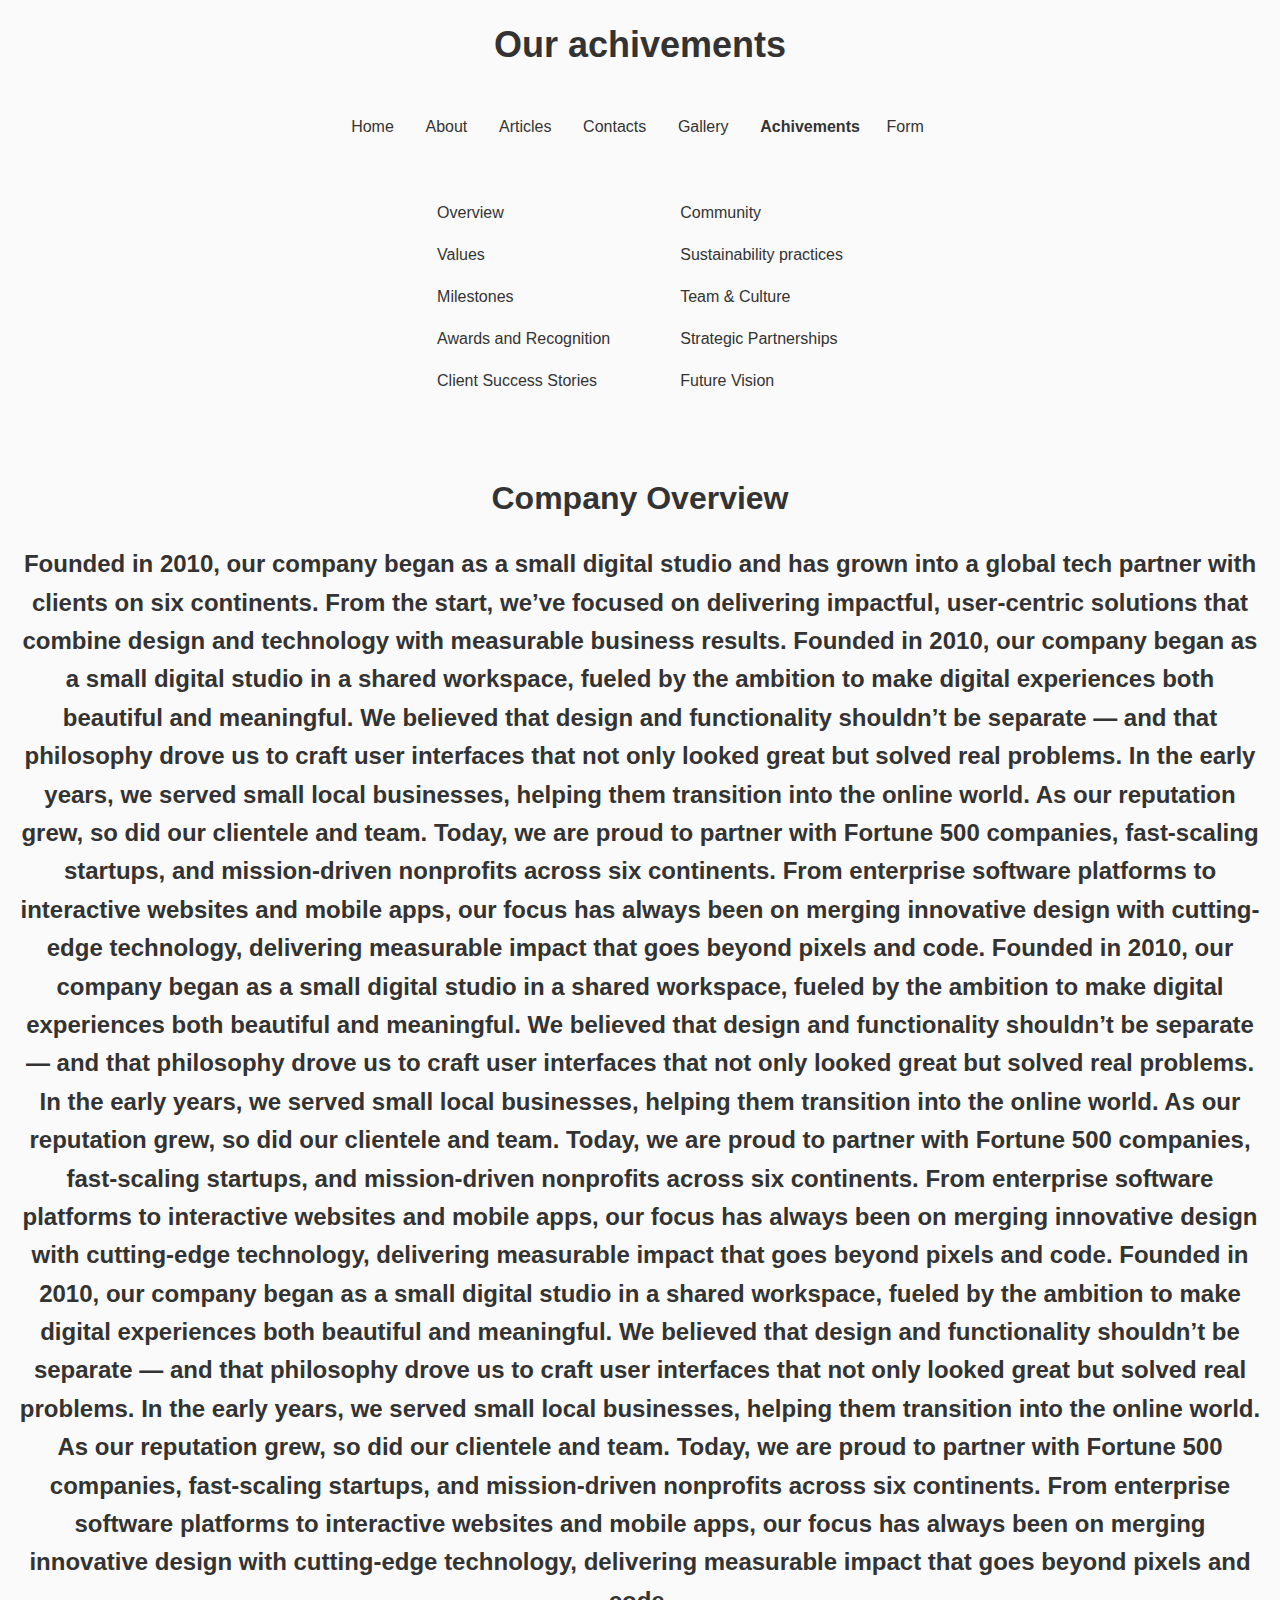
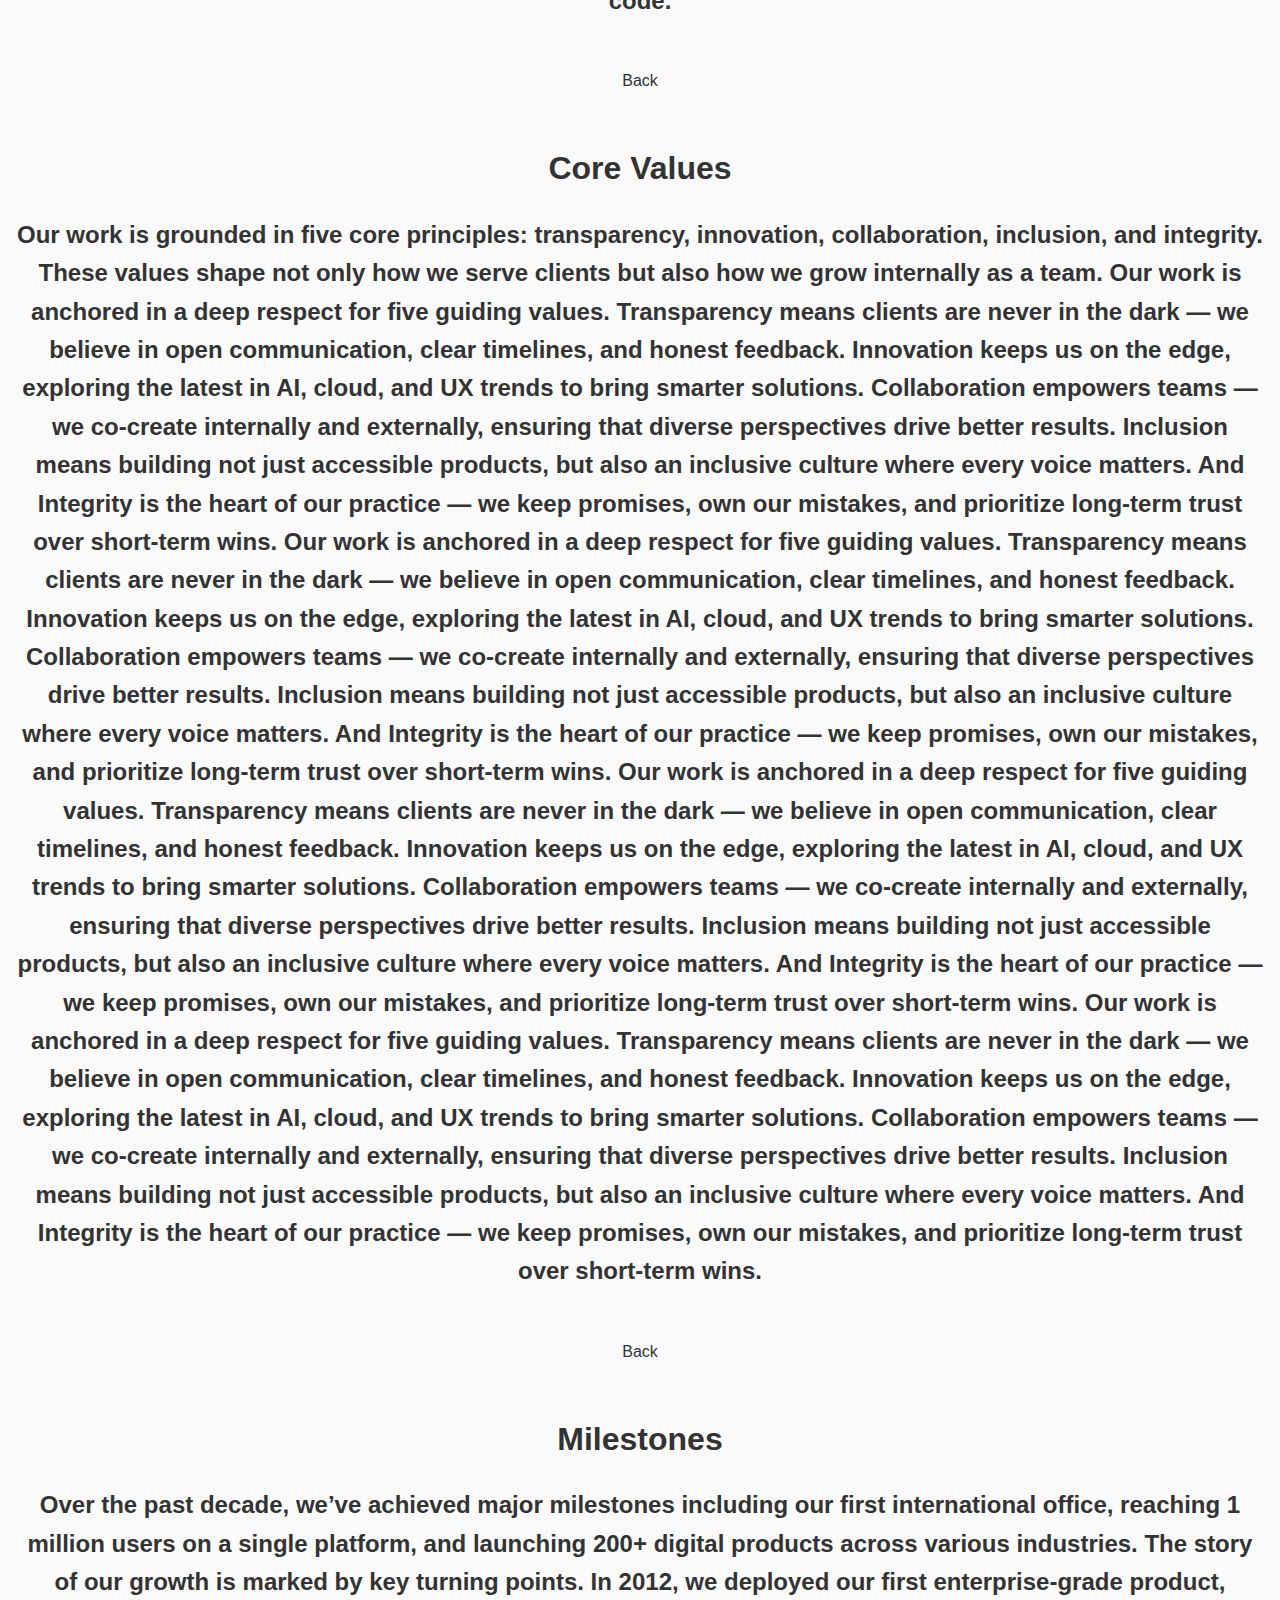
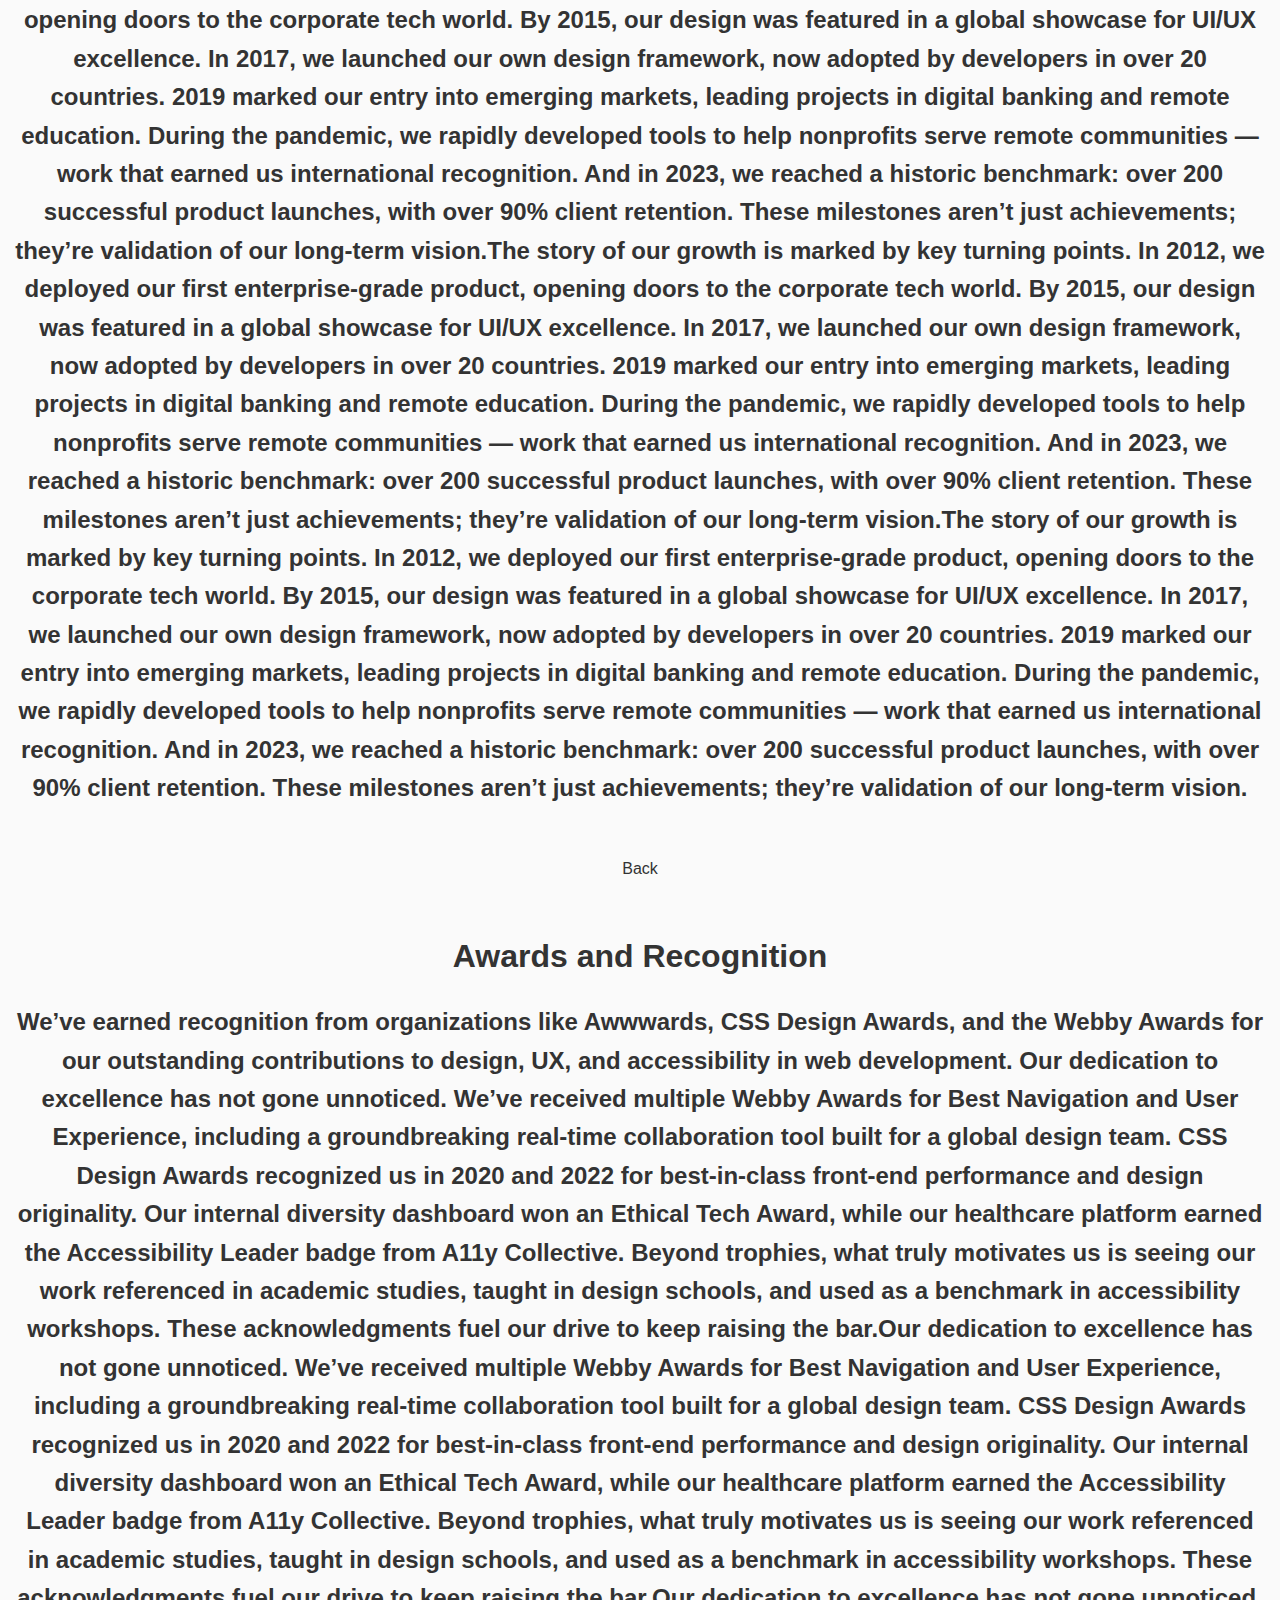
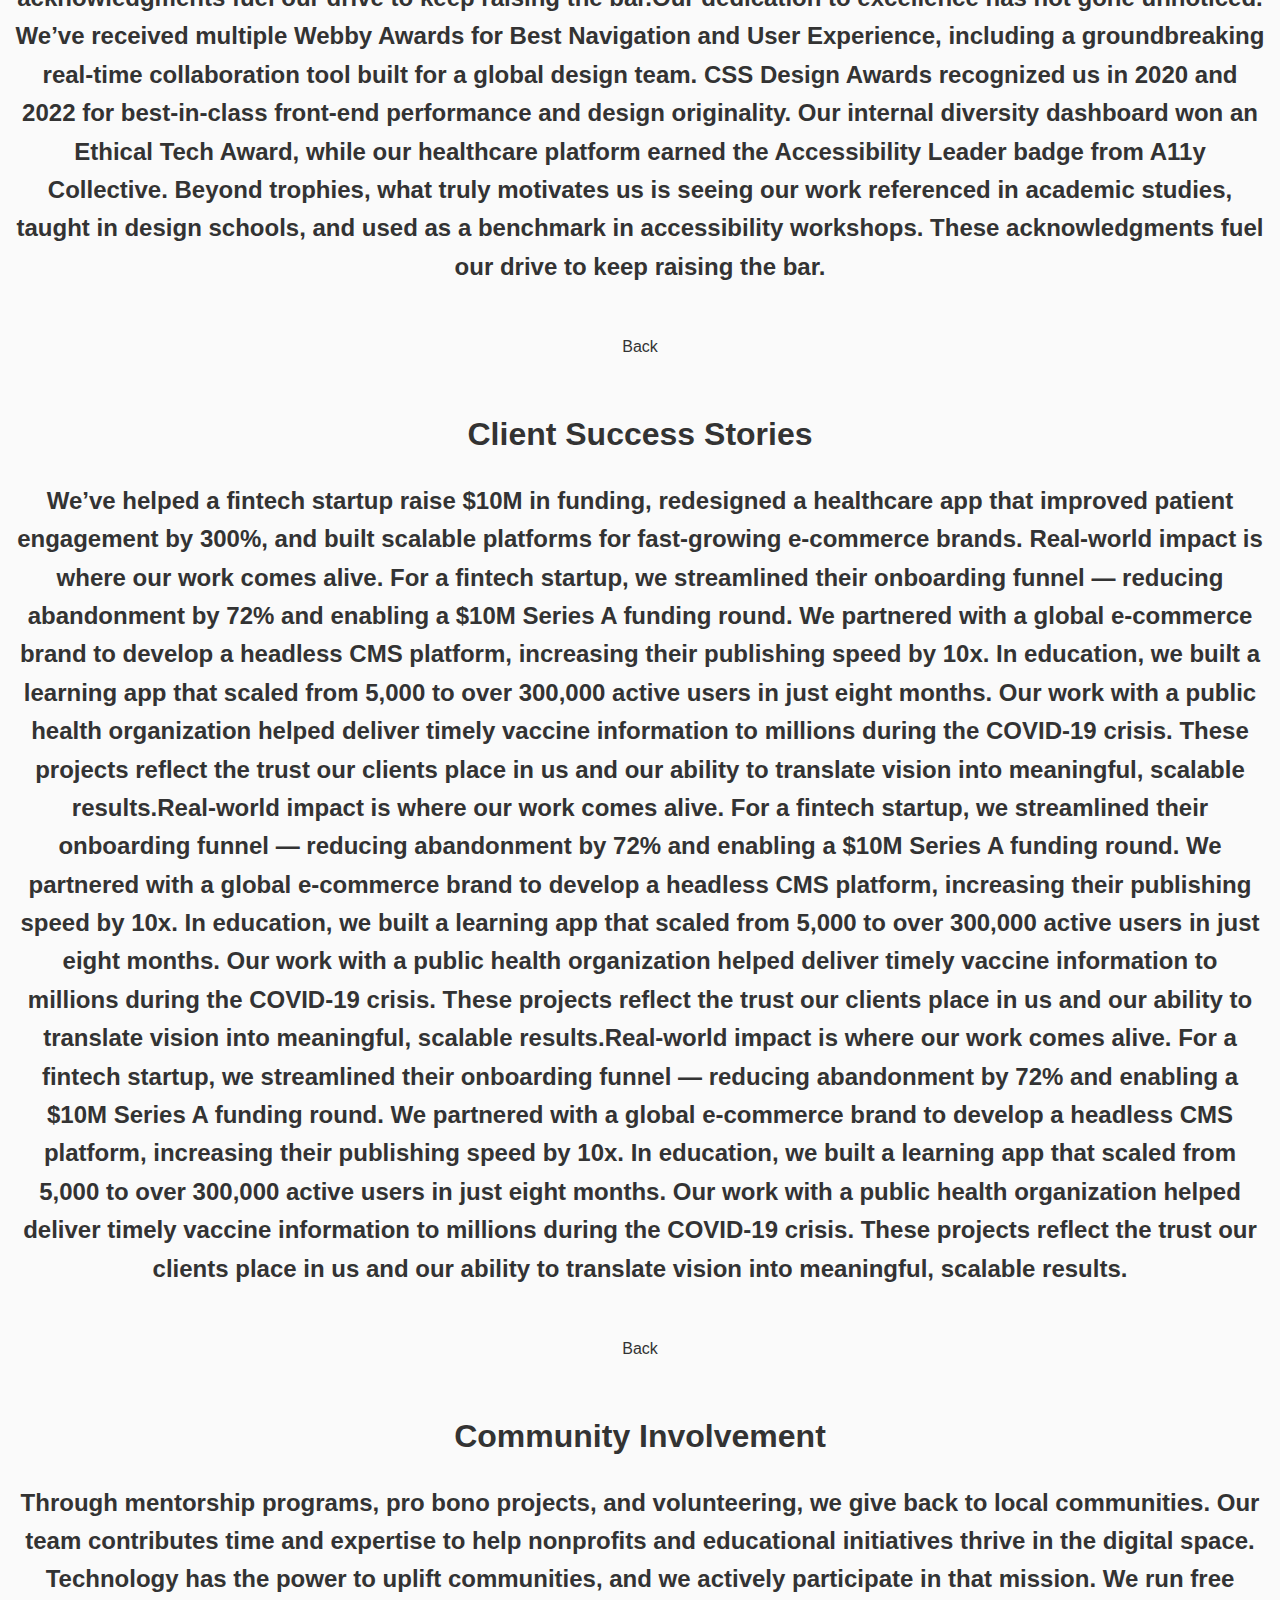
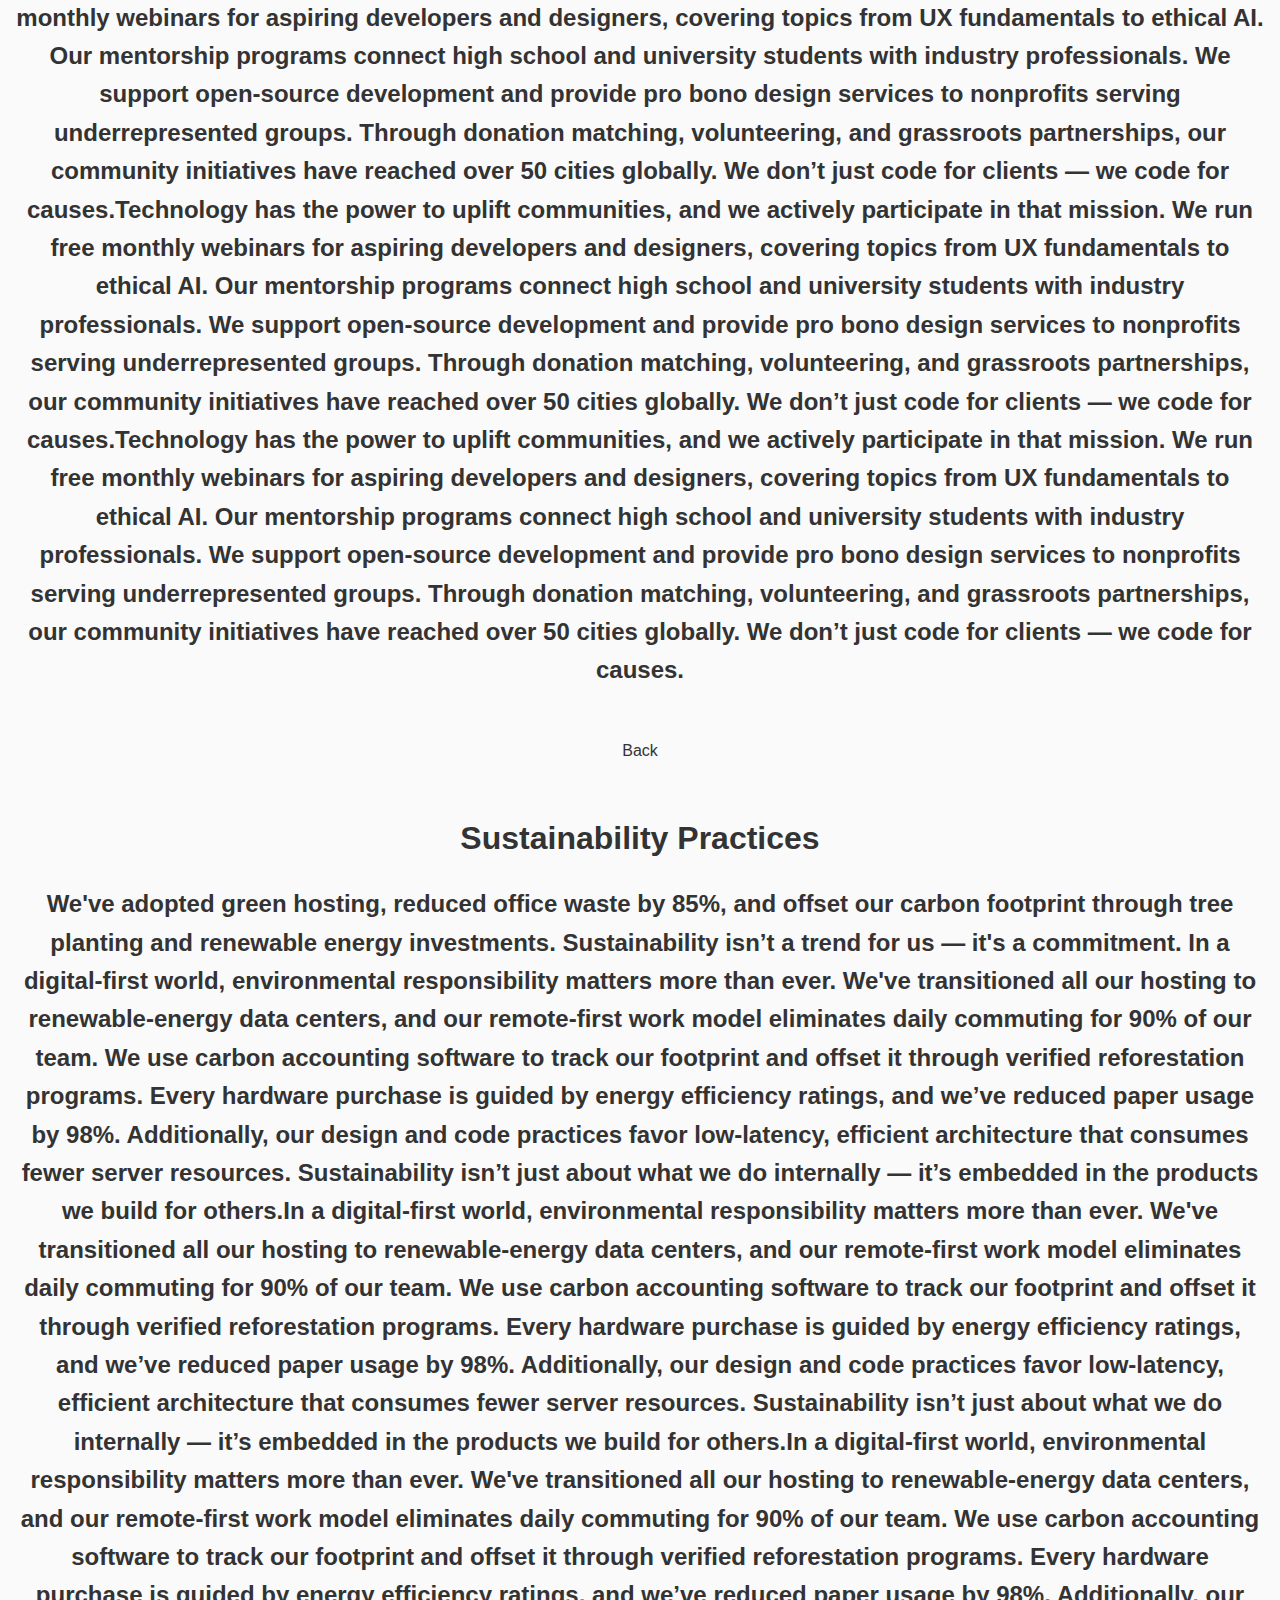
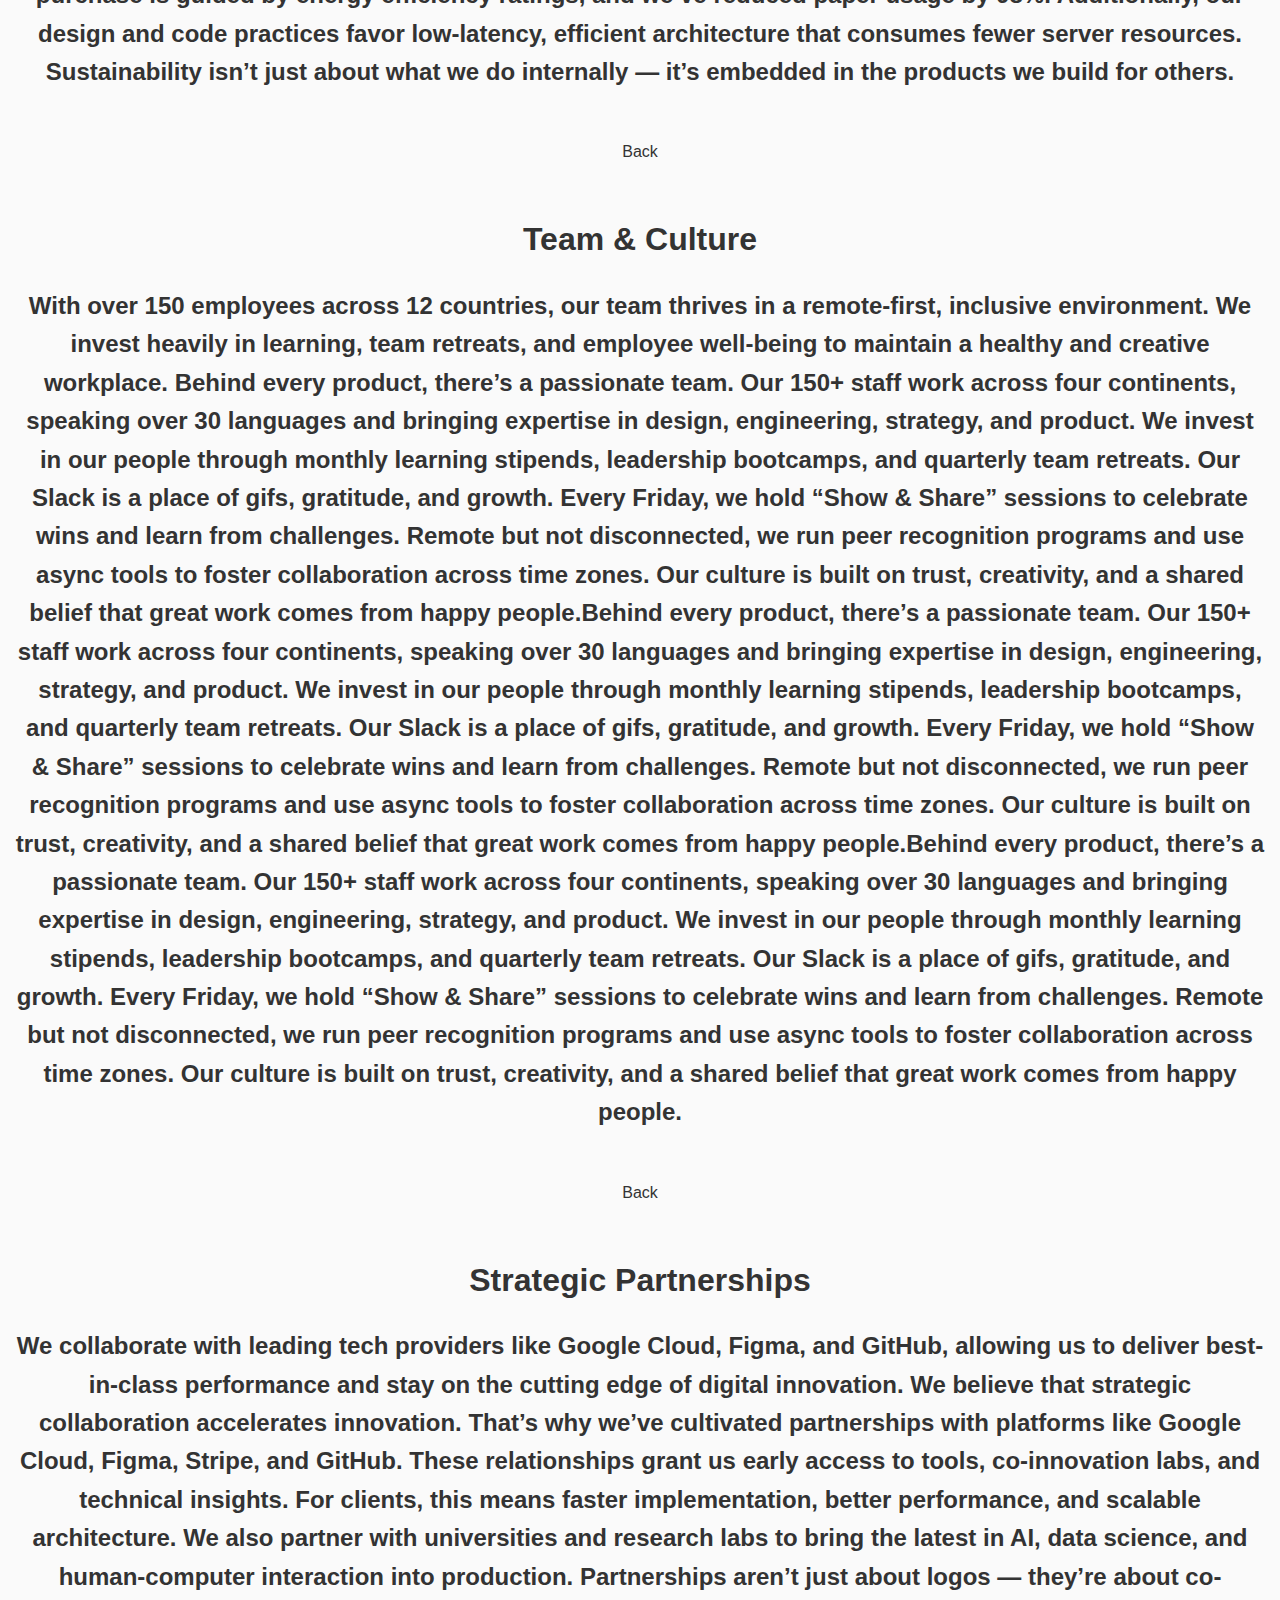
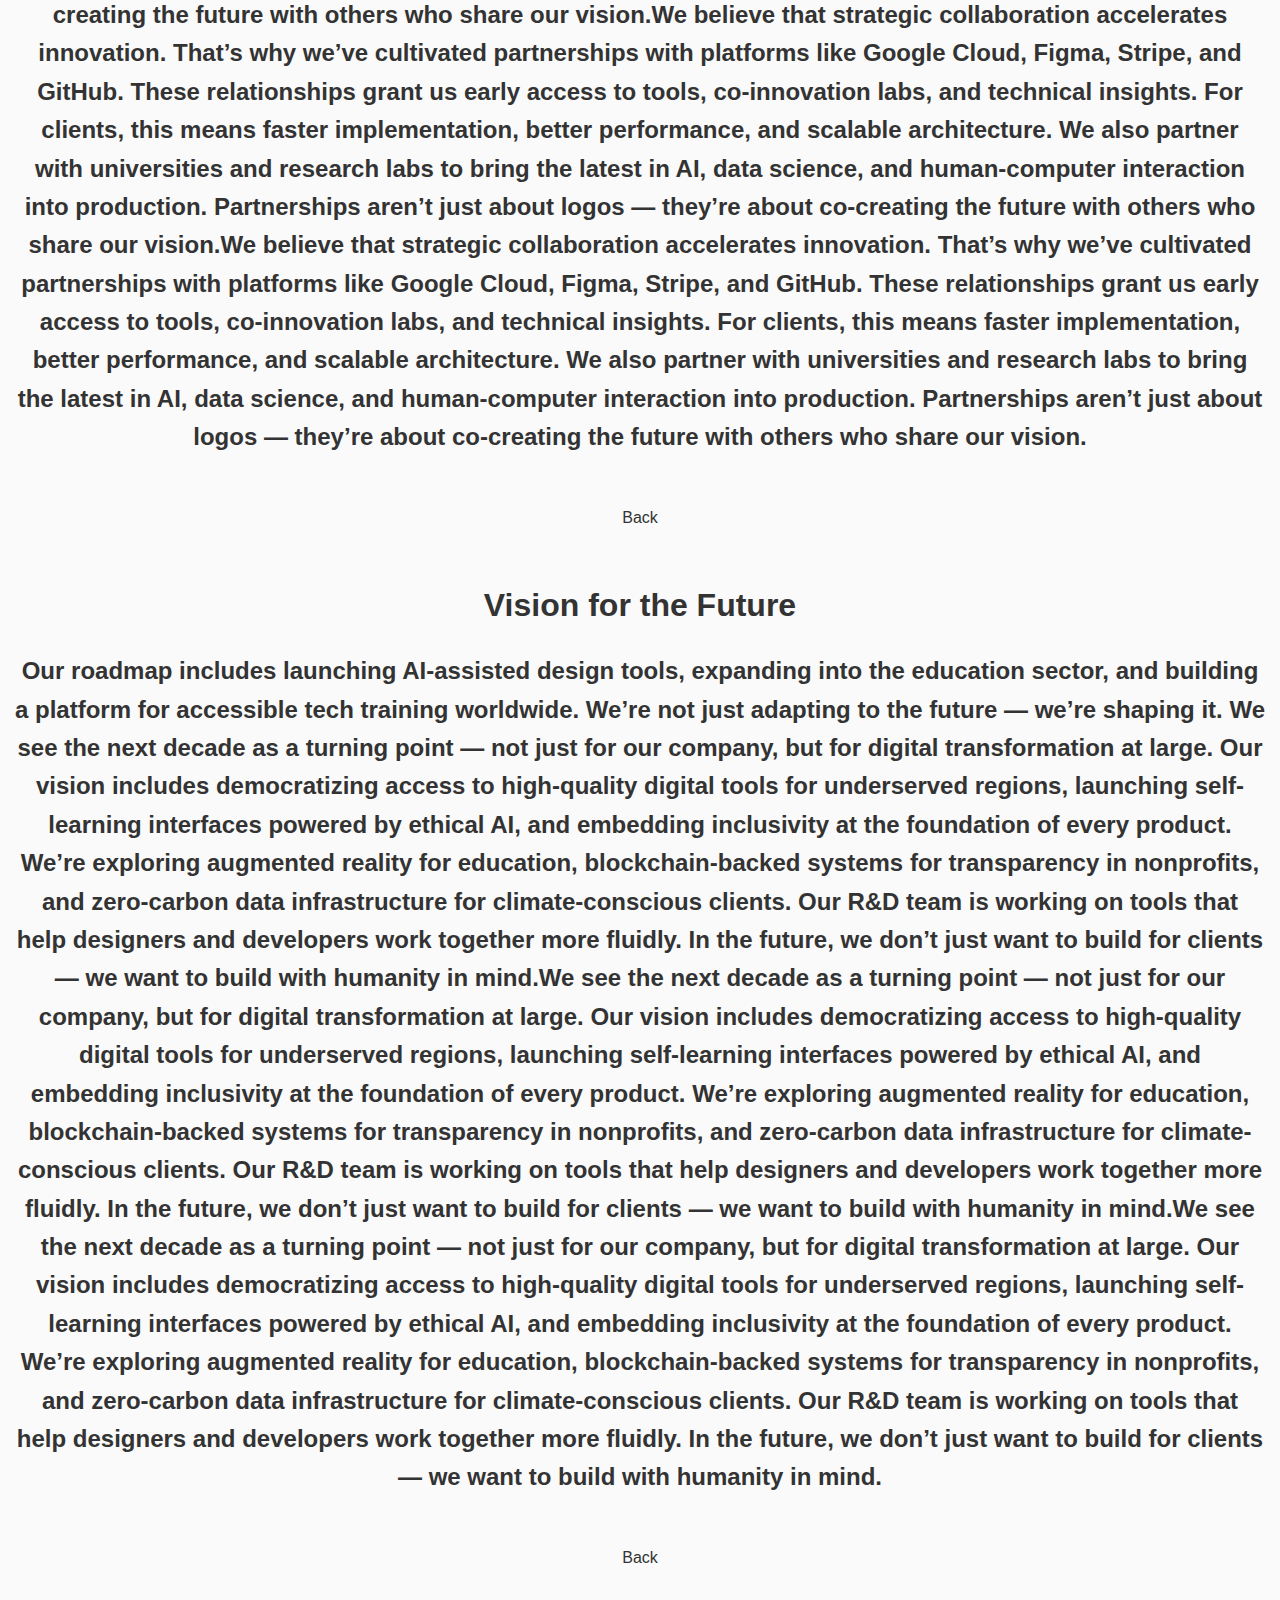
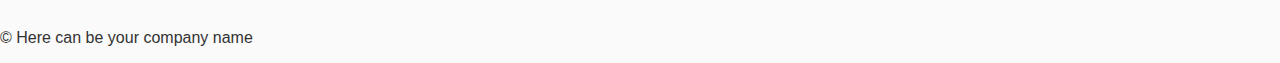
<file: pages/our_achivements.html>
<!DOCTYPE html>
<html lang="en">

<head>
  <meta charset="UTF-8">
  <meta name="viewport" content="width=device-width, initial-scale=1.0">
  <link rel="stylesheet" href="../style.css">
  <title>Achivements</title>
</head>

<body>

  <h1 class="header" id="top">Our achivements</h1>

  <nav class="menu">
    <a href="../index.html" class="nav-link">Home</a>
    <a href="about.html" class="nav-link">About</a>
    <a href="articles.html" class="nav-link">Articles</a>
    <a href="contacts.html" class="nav-link">Contacts</a>
    <a href="gallery.html" class="nav-link">Gallery</a>
    <a href="our_achivements.html" class="nav-link-current">Achivements</a>
    <a href="form.html" class="nav-link">Form</a>
  </nav>


  <nav class="nav-container">
    <nav class="nav-column">
      <a href="#overview">Overview</a>
      <a href="#values">Values</a>
      <a href="#mlstns">Milestones</a>
      <a href="#awrd_rec">Awards and Recognition</a>
      <a href="#clnt_strs"> Client Success Stories</a>
    </nav>

    <nav class="nav-column">
      <a href="#cmnty">Community</a>
      <a href="#sust">Sustainability practices</a>
      <a href="#team">Team & Culture</a>
      <a href="#strat">Strategic Partnerships</a>
      <a href="#future_vision">Future Vision</a>
    </nav>
  </nav>

  <main>
    <div>
      <div id="overview">
        <h1>Company Overview</h1>
        <h2>
          Founded in 2010, our company began as a small digital studio and has grown into a global tech partner with
          clients
          on six continents. From the start, we’ve focused on delivering impactful, user-centric solutions that combine
          design and technology with measurable business results.
          Founded in 2010, our company began as a small digital studio in a shared workspace, fueled by the ambition to
          make digital experiences both beautiful and meaningful. We believed that design and functionality shouldn’t be
          separate — and that philosophy drove us to craft user interfaces that not only looked great but solved real
          problems. In the early years, we served small local businesses, helping them transition into the online world.
          As our reputation grew, so did our clientele and team. Today, we are proud to partner with Fortune 500
          companies, fast-scaling startups, and mission-driven nonprofits across six continents. From enterprise
          software
          platforms to interactive websites and mobile apps, our focus has always been on merging innovative design with
          cutting-edge technology, delivering measurable impact that goes beyond pixels and code.
          Founded in 2010, our company began as a small digital studio in a shared workspace, fueled by the ambition to
          make digital experiences both beautiful and meaningful. We believed that design and functionality shouldn’t be
          separate — and that philosophy drove us to craft user interfaces that not only looked great but solved real
          problems. In the early years, we served small local businesses, helping them transition into the online world.
          As our reputation grew, so did our clientele and team. Today, we are proud to partner with Fortune 500
          companies, fast-scaling startups, and mission-driven nonprofits across six continents. From enterprise
          software
          platforms to interactive websites and mobile apps, our focus has always been on merging innovative design with
          cutting-edge technology, delivering measurable impact that goes beyond pixels and code.
          Founded in 2010, our company began as a small digital studio in a shared workspace, fueled by the ambition to
          make digital experiences both beautiful and meaningful. We believed that design and functionality shouldn’t be
          separate — and that philosophy drove us to craft user interfaces that not only looked great but solved real
          problems. In the early years, we served small local businesses, helping them transition into the online world.
          As our reputation grew, so did our clientele and team. Today, we are proud to partner with Fortune 500
          companies, fast-scaling startups, and mission-driven nonprofits across six continents. From enterprise
          software
          platforms to interactive websites and mobile apps, our focus has always been on merging innovative design with
          cutting-edge technology, delivering measurable impact that goes beyond pixels and code.
        </h2>
        <a href="#top" class="return-button">Back</a>
      </div>
      <div id="values">
        <h1>Core Values</h1>
        <h2>Our work is grounded in five core principles: transparency, innovation, collaboration, inclusion, and
          integrity.
          These values shape not only how we serve clients but also how we grow internally as a team.
          Our work is anchored in a deep respect for five guiding values. <strong>Transparency</strong> means clients
          are
          never in the dark — we believe in open communication, clear timelines, and honest feedback.
          <strong>Innovation</strong> keeps us on the edge, exploring the latest in AI, cloud, and UX trends to bring
          smarter solutions. <strong>Collaboration</strong> empowers teams — we co-create internally and externally,
          ensuring that diverse perspectives drive better results. <strong>Inclusion</strong> means building not just
          accessible products, but also an inclusive culture where every voice matters. And <strong>Integrity</strong>
          is
          the heart of our practice — we keep promises, own our mistakes, and prioritize long-term trust over short-term
          wins.
          Our work is anchored in a deep respect for five guiding values. <strong>Transparency</strong> means clients
          are
          never in the dark — we believe in open communication, clear timelines, and honest feedback.
          <strong>Innovation</strong> keeps us on the edge, exploring the latest in AI, cloud, and UX trends to bring
          smarter solutions. <strong>Collaboration</strong> empowers teams — we co-create internally and externally,
          ensuring that diverse perspectives drive better results. <strong>Inclusion</strong> means building not just
          accessible products, but also an inclusive culture where every voice matters. And <strong>Integrity</strong>
          is
          the heart of our practice — we keep promises, own our mistakes, and prioritize long-term trust over short-term
          wins.
          Our work is anchored in a deep respect for five guiding values. <strong>Transparency</strong> means clients
          are
          never in the dark — we believe in open communication, clear timelines, and honest feedback.
          <strong>Innovation</strong> keeps us on the edge, exploring the latest in AI, cloud, and UX trends to bring
          smarter solutions. <strong>Collaboration</strong> empowers teams — we co-create internally and externally,
          ensuring that diverse perspectives drive better results. <strong>Inclusion</strong> means building not just
          accessible products, but also an inclusive culture where every voice matters. And <strong>Integrity</strong>
          is
          the heart of our practice — we keep promises, own our mistakes, and prioritize long-term trust over short-term
          wins.
          Our work is anchored in a deep respect for five guiding values. <strong>Transparency</strong> means clients
          are
          never in the dark — we believe in open communication, clear timelines, and honest feedback.
          <strong>Innovation</strong> keeps us on the edge, exploring the latest in AI, cloud, and UX trends to bring
          smarter solutions. <strong>Collaboration</strong> empowers teams — we co-create internally and externally,
          ensuring that diverse perspectives drive better results. <strong>Inclusion</strong> means building not just
          accessible products, but also an inclusive culture where every voice matters. And <strong>Integrity</strong>
          is
          the heart of our practice — we keep promises, own our mistakes, and prioritize long-term trust over short-term
          wins.
        </h2>
        <a href="#top" class="return-button">Back</a>
      </div>
      <div id="mlstns">
        <h1>Milestones</h1>
        <h2>
          Over the past decade, we’ve achieved major milestones including our first international office, reaching 1
          million
          users on a single platform, and launching 200+ digital products across various industries.
          The story of our growth is marked by key turning points. In 2012, we deployed our first enterprise-grade
          product, opening doors to the corporate tech world. By 2015, our design was featured in a global showcase for
          UI/UX excellence. In 2017, we launched our own design framework, now adopted by developers in over 20
          countries.
          2019 marked our entry into emerging markets, leading projects in digital banking and remote education. During
          the pandemic, we rapidly developed tools to help nonprofits serve remote communities — work that earned us
          international recognition. And in 2023, we reached a historic benchmark: over 200 successful product launches,
          with over 90% client retention. These milestones aren’t just achievements; they’re validation of our long-term
          vision.The story of our growth is marked by key turning points. In 2012, we deployed our first
          enterprise-grade
          product, opening doors to the corporate tech world. By 2015, our design was featured in a global showcase for
          UI/UX excellence. In 2017, we launched our own design framework, now adopted by developers in over 20
          countries.
          2019 marked our entry into emerging markets, leading projects in digital banking and remote education. During
          the pandemic, we rapidly developed tools to help nonprofits serve remote communities — work that earned us
          international recognition. And in 2023, we reached a historic benchmark: over 200 successful product launches,
          with over 90% client retention. These milestones aren’t just achievements; they’re validation of our long-term
          vision.The story of our growth is marked by key turning points. In 2012, we deployed our first
          enterprise-grade
          product, opening doors to the corporate tech world. By 2015, our design was featured in a global showcase for
          UI/UX excellence. In 2017, we launched our own design framework, now adopted by developers in over 20
          countries.
          2019 marked our entry into emerging markets, leading projects in digital banking and remote education. During
          the pandemic, we rapidly developed tools to help nonprofits serve remote communities — work that earned us
          international recognition. And in 2023, we reached a historic benchmark: over 200 successful product launches,
          with over 90% client retention. These milestones aren’t just achievements; they’re validation of our long-term
          vision.
        </h2>
        <a href="#top" class="return-button">Back</a>
      </div>
      <div id="awrd_rec">
        <h1>Awards and Recognition</h1>
        <h2>We’ve earned recognition from organizations like Awwwards, CSS Design Awards, and the Webby Awards for our
          outstanding contributions to design, UX, and accessibility in web development.
          Our dedication to excellence has not gone unnoticed. We’ve received multiple Webby Awards for Best Navigation
          and User Experience, including a groundbreaking real-time collaboration tool built for a global design team.
          CSS
          Design Awards recognized us in 2020 and 2022 for best-in-class front-end performance and design originality.
          Our
          internal diversity dashboard won an Ethical Tech Award, while our healthcare platform earned the Accessibility
          Leader badge from A11y Collective. Beyond trophies, what truly motivates us is seeing our work referenced in
          academic studies, taught in design schools, and used as a benchmark in accessibility workshops. These
          acknowledgments fuel our drive to keep raising the bar.Our dedication to excellence has not gone unnoticed.
          We’ve received multiple Webby Awards for Best Navigation and User Experience, including a groundbreaking
          real-time collaboration tool built for a global design team. CSS Design Awards recognized us in 2020 and 2022
          for best-in-class front-end performance and design originality. Our internal diversity dashboard won an
          Ethical
          Tech Award, while our healthcare platform earned the Accessibility Leader badge from A11y Collective. Beyond
          trophies, what truly motivates us is seeing our work referenced in academic studies, taught in design schools,
          and used as a benchmark in accessibility workshops. These acknowledgments fuel our drive to keep raising the
          bar.Our dedication to excellence has not gone unnoticed. We’ve received multiple Webby Awards for Best
          Navigation and User Experience, including a groundbreaking real-time collaboration tool built for a global
          design team. CSS Design Awards recognized us in 2020 and 2022 for best-in-class front-end performance and
          design
          originality. Our internal diversity dashboard won an Ethical Tech Award, while our healthcare platform earned
          the Accessibility Leader badge from A11y Collective. Beyond trophies, what truly motivates us is seeing our
          work
          referenced in academic studies, taught in design schools, and used as a benchmark in accessibility workshops.
          These acknowledgments fuel our drive to keep raising the bar.
        </h2>
        <a href="#top" class="return-button">Back</a>
      </div>
      <div id="clnt_strs">
        <h1>Client Success Stories</h1>
        <h2>We’ve helped a fintech startup raise $10M in funding, redesigned a healthcare app that improved patient
          engagement by 300%, and built scalable platforms for fast-growing e-commerce brands.
          Real-world impact is where our work comes alive. For a fintech startup, we streamlined their onboarding funnel
          —
          reducing abandonment by 72% and enabling a $10M Series A funding round. We partnered with a global e-commerce
          brand to develop a headless CMS platform, increasing their publishing speed by 10x. In education, we built a
          learning app that scaled from 5,000 to over 300,000 active users in just eight months. Our work with a public
          health organization helped deliver timely vaccine information to millions during the COVID-19 crisis. These
          projects reflect the trust our clients place in us and our ability to translate vision into meaningful,
          scalable
          results.Real-world impact is where our work comes alive. For a fintech startup, we streamlined their
          onboarding
          funnel — reducing abandonment by 72% and enabling a $10M Series A funding round. We partnered with a global
          e-commerce brand to develop a headless CMS platform, increasing their publishing speed by 10x. In education,
          we
          built a learning app that scaled from 5,000 to over 300,000 active users in just eight months. Our work with a
          public health organization helped deliver timely vaccine information to millions during the COVID-19 crisis.
          These projects reflect the trust our clients place in us and our ability to translate vision into meaningful,
          scalable results.Real-world impact is where our work comes alive. For a fintech startup, we streamlined their
          onboarding funnel — reducing abandonment by 72% and enabling a $10M Series A funding round. We partnered with
          a
          global e-commerce brand to develop a headless CMS platform, increasing their publishing speed by 10x. In
          education, we built a learning app that scaled from 5,000 to over 300,000 active users in just eight months.
          Our
          work with a public health organization helped deliver timely vaccine information to millions during the
          COVID-19
          crisis. These projects reflect the trust our clients place in us and our ability to translate vision into
          meaningful, scalable results.
        </h2>
        <a href="#top" class="return-button">Back</a>
      </div>
      <div id="cmnty">
        <h1>Community Involvement</h1>
        <h2>Through mentorship programs, pro bono projects, and volunteering, we give back to local communities. Our
          team
          contributes time and expertise to help nonprofits and educational initiatives thrive in the digital space.
          Technology has the power to uplift communities, and we actively participate in that mission. We run free
          monthly
          webinars for aspiring developers and designers, covering topics from UX fundamentals to ethical AI. Our
          mentorship programs connect high school and university students with industry professionals. We support
          open-source development and provide pro bono design services to nonprofits serving underrepresented groups.
          Through donation matching, volunteering, and grassroots partnerships, our community initiatives have reached
          over 50 cities globally. We don’t just code for clients — we code for causes.Technology has the power to
          uplift
          communities, and we actively participate in that mission. We run free monthly webinars for aspiring developers
          and designers, covering topics from UX fundamentals to ethical AI. Our mentorship programs connect high school
          and university students with industry professionals. We support open-source development and provide pro bono
          design services to nonprofits serving underrepresented groups. Through donation matching, volunteering, and
          grassroots partnerships, our community initiatives have reached over 50 cities globally. We don’t just code
          for
          clients — we code for causes.Technology has the power to uplift communities, and we actively participate in
          that
          mission. We run free monthly webinars for aspiring developers and designers, covering topics from UX
          fundamentals to ethical AI. Our mentorship programs connect high school and university students with industry
          professionals. We support open-source development and provide pro bono design services to nonprofits serving
          underrepresented groups. Through donation matching, volunteering, and grassroots partnerships, our community
          initiatives have reached over 50 cities globally. We don’t just code for clients — we code for causes.
        </h2>
        <a href="#top" class="return-button">Back</a>
      </div>
      <div id="sust">
        <h1>Sustainability Practices</h1>
        <h2>We've adopted green hosting, reduced office waste by 85%, and offset our carbon footprint through tree
          planting
          and renewable energy investments. Sustainability isn’t a trend for us — it's a commitment.
          In a digital-first world, environmental responsibility matters more than ever. We've transitioned all our
          hosting to renewable-energy data centers, and our remote-first work model eliminates daily commuting for 90%
          of
          our team. We use carbon accounting software to track our footprint and offset it through verified
          reforestation
          programs. Every hardware purchase is guided by energy efficiency ratings, and we’ve reduced paper usage by
          98%.
          Additionally, our design and code practices favor low-latency, efficient architecture that consumes fewer
          server
          resources. Sustainability isn’t just about what we do internally — it’s embedded in the products we build for
          others.In a digital-first world, environmental responsibility matters more than ever. We've transitioned all
          our
          hosting to renewable-energy data centers, and our remote-first work model eliminates daily commuting for 90%
          of
          our team. We use carbon accounting software to track our footprint and offset it through verified
          reforestation
          programs. Every hardware purchase is guided by energy efficiency ratings, and we’ve reduced paper usage by
          98%.
          Additionally, our design and code practices favor low-latency, efficient architecture that consumes fewer
          server
          resources. Sustainability isn’t just about what we do internally — it’s embedded in the products we build for
          others.In a digital-first world, environmental responsibility matters more than ever. We've transitioned all
          our
          hosting to renewable-energy data centers, and our remote-first work model eliminates daily commuting for 90%
          of
          our team. We use carbon accounting software to track our footprint and offset it through verified
          reforestation
          programs. Every hardware purchase is guided by energy efficiency ratings, and we’ve reduced paper usage by
          98%.
          Additionally, our design and code practices favor low-latency, efficient architecture that consumes fewer
          server
          resources. Sustainability isn’t just about what we do internally — it’s embedded in the products we build for
          others.
        </h2>
        <a href="#top" class="return-button">Back</a>
      </div>
      <div id="team">
        <h1>Team & Culture</h1>
        <h2>With over 150 employees across 12 countries, our team thrives in a remote-first, inclusive environment. We
          invest heavily in learning, team retreats, and employee well-being to maintain a healthy and creative
          workplace.
          Behind every product, there’s a passionate team. Our 150+ staff work across four continents, speaking over 30
          languages and bringing expertise in design, engineering, strategy, and product. We invest in our people
          through
          monthly learning stipends, leadership bootcamps, and quarterly team retreats. Our Slack is a place of gifs,
          gratitude, and growth. Every Friday, we hold “Show & Share” sessions to celebrate wins and learn from
          challenges. Remote but not disconnected, we run peer recognition programs and use async tools to foster
          collaboration across time zones. Our culture is built on trust, creativity, and a shared belief that great
          work
          comes from happy people.Behind every product, there’s a passionate team. Our 150+ staff work across four
          continents, speaking over 30 languages and bringing expertise in design, engineering, strategy, and product.
          We
          invest in our people through monthly learning stipends, leadership bootcamps, and quarterly team retreats. Our
          Slack is a place of gifs, gratitude, and growth. Every Friday, we hold “Show & Share” sessions to celebrate
          wins
          and learn from challenges. Remote but not disconnected, we run peer recognition programs and use async tools
          to
          foster collaboration across time zones. Our culture is built on trust, creativity, and a shared belief that
          great work comes from happy people.Behind every product, there’s a passionate team. Our 150+ staff work across
          four continents, speaking over 30 languages and bringing expertise in design, engineering, strategy, and
          product. We invest in our people through monthly learning stipends, leadership bootcamps, and quarterly team
          retreats. Our Slack is a place of gifs, gratitude, and growth. Every Friday, we hold “Show & Share” sessions
          to
          celebrate wins and learn from challenges. Remote but not disconnected, we run peer recognition programs and
          use
          async tools to foster collaboration across time zones. Our culture is built on trust, creativity, and a shared
          belief that great work comes from happy people.
        </h2>
        <a href="#top" class="return-button">Back</a>
      </div>
      <div id="strat">
        <h1>Strategic Partnerships</h1>
        <h2>We collaborate with leading tech providers like Google Cloud, Figma, and GitHub, allowing us to deliver
          best-in-class performance and stay on the cutting edge of digital innovation.
          We believe that strategic collaboration accelerates innovation. That’s why we’ve cultivated partnerships with
          platforms like Google Cloud, Figma, Stripe, and GitHub. These relationships grant us early access to tools,
          co-innovation labs, and technical insights. For clients, this means faster implementation, better performance,
          and scalable architecture. We also partner with universities and research labs to bring the latest in AI, data
          science, and human-computer interaction into production. Partnerships aren’t just about logos — they’re about
          co-creating the future with others who share our vision.We believe that strategic collaboration accelerates
          innovation. That’s why we’ve cultivated partnerships with platforms like Google Cloud, Figma, Stripe, and
          GitHub. These relationships grant us early access to tools, co-innovation labs, and technical insights. For
          clients, this means faster implementation, better performance, and scalable architecture. We also partner with
          universities and research labs to bring the latest in AI, data science, and human-computer interaction into
          production. Partnerships aren’t just about logos — they’re about co-creating the future with others who share
          our vision.We believe that strategic collaboration accelerates innovation. That’s why we’ve cultivated
          partnerships with platforms like Google Cloud, Figma, Stripe, and GitHub. These relationships grant us early
          access to tools, co-innovation labs, and technical insights. For clients, this means faster implementation,
          better performance, and scalable architecture. We also partner with universities and research labs to bring
          the
          latest in AI, data science, and human-computer interaction into production. Partnerships aren’t just about
          logos
          — they’re about co-creating the future with others who share our vision.
        </h2>
        <a href="#top" class="return-button">Back</a>
      </div>
      <div id="future_vision">
        <h1>Vision for the Future</h1>
        <h2>Our roadmap includes launching AI-assisted design tools, expanding into the education sector, and building a
          platform for accessible tech training worldwide. We’re not just adapting to the future — we’re shaping it.
          We see the next decade as a turning point — not just for our company, but for digital transformation at large.
          Our vision includes democratizing access to high-quality digital tools for underserved regions, launching
          self-learning interfaces powered by ethical AI, and embedding inclusivity at the foundation of every product.
          We’re exploring augmented reality for education, blockchain-backed systems for transparency in nonprofits, and
          zero-carbon data infrastructure for climate-conscious clients. Our R&D team is working on tools that help
          designers and developers work together more fluidly. In the future, we don’t just want to build for clients —
          we
          want to build with humanity in mind.We see the next decade as a turning point — not just for our company, but
          for digital transformation at large. Our vision includes democratizing access to high-quality digital tools
          for
          underserved regions, launching self-learning interfaces powered by ethical AI, and embedding inclusivity at
          the
          foundation of every product. We’re exploring augmented reality for education, blockchain-backed systems for
          transparency in nonprofits, and zero-carbon data infrastructure for climate-conscious clients. Our R&D team is
          working on tools that help designers and developers work together more fluidly. In the future, we don’t just
          want to build for clients — we want to build with humanity in mind.We see the next decade as a turning point —
          not just for our company, but for digital transformation at large. Our vision includes democratizing access to
          high-quality digital tools for underserved regions, launching self-learning interfaces powered by ethical AI,
          and embedding inclusivity at the foundation of every product. We’re exploring augmented reality for education,
          blockchain-backed systems for transparency in nonprofits, and zero-carbon data infrastructure for
          climate-conscious clients. Our R&D team is working on tools that help designers and developers work together
          more fluidly. In the future, we don’t just want to build for clients — we want to build with humanity in mind.
        </h2>
        <a href="#top" class="return-button">Back</a>
      </div>
    </div>
  </main>

  <footer>
    <p>&#169; Here can be your company name</p>
  </footer>

</body>

</html>
</file>
<file: style.css>
.nav-link {
  text-decoration: none;
  margin-right: 5px;
  font-weight: normal;
  color: #333;
  font-size: 16px;
  padding: 6px 10px;
  border-radius: 10px;
}

.nav-link-current {
  font-weight: bold;
  color: #000;
}

.menu {
  text-align: center;
  padding: 20px;
  font-size: 24px;
}

.menu a {
  text-decoration: none;
  color: #333;
  font-size: 16px;
  padding: 6px 10px;
  border-radius: 10px;
  transition: background-color 0.3s, color 0.3s;
}
.menu a:hover {
  background-color: #e0e0e0;
  color: #000;
}

.header {
  text-align: center;
  font-size: 36px;
}

img {
  width: 100%;
  max-width: 720px;
  height: auto;
}

body {
  font-family: "Segoe UI", Tahoma, sans-serif;
  margin: 0;
  padding: 0;
  background-color: #fafafa;
  color: #333;
}

.nav-container {
  display: flex;
  justify-content: center;
  gap: 50px;
  padding: 40px 20px;
  flex-wrap: wrap; /* Stacks on smaller screens */
}

.nav-column {
  display: flex;
  flex-direction: column;
  gap: 12px;
}

.nav-column a {
  text-decoration: none;
  color: #333;
  font-size: 16px;
  padding: 6px 10px;
  border-radius: 10px;
  transition: background-color 0.3s, color 0.3s;
}

.nav-column a:hover {
  background-color: #e0e0e0;
  color: #000;
}

.return-button {
  display: inline-block;
  text-decoration: none;
  color: #333;
  font-size: 16px;
  padding: 8px 16px;
  border-radius: 10px;
  transition: background-color 0.3s, color 0.3s;
  margin: 20px 0;
  text-align: center;
}

.return-button:hover {
  background-color: #e0e0e0;
  color: #000;
}

.gallery {
  display: grid;
  grid-template-columns: repeat(auto-fit, minmax(200px, 1fr));
  gap: 20px;
  max-width: 960px;
  margin: 0 auto;
  padding: 20px;
}

.gallery-item {
  display: flex;
  flex-direction: column;
  align-items: center;
  margin-bottom: 20px;
}

.gallery-item img {
  padding: 20px;
  width: 200px;
  height: auto;
  margin-right: 20px;
}

.caption a {
  font-size: 16px;
  color: #333;
  max-width: 300px;
  line-height: 1.4;
}

.contacts a {
  font-size: 100%;
  color: #333;
  max-width: 300px;
  line-height: 1.4;
}

main {
  padding: 15px;
  text-align: center;
  margin: 0 auto;
  font-family: "Segoe UI", Tahoma, Geneva, Verdana, sans-serif;
  color: #333;
  line-height: 1.6;
}

main pre {
  font-weight: bold;
  font-size: 1.5em;
}

main ul {
  list-style-type: square;
  padding-left: 2rem;
  text-align: left;
  font-size: 1.1rem;
  color: #444;
  border-left: 3px solid #2a2a72;
  margin: 1.5rem 0;
}

main ul li {
  margin-bottom: 0.8rem;
  padding-left: 0.5rem;
}

main ul li:hover {
  color: #2a2a72;
  cursor: default;
}

ol {
  counter-reset: section;
  padding-left: 20px;
  font-family: Arial, sans-serif;
  text-align: center;
}

ol > li {
  font-weight: bold;
  margin-bottom: 12px;
  counter-increment: section;
  position: relative;
  display: inline-block;
  text-align: left;
  width: 300px;
}

ol > li::marker {
  font-weight: bold;
  color: #2a2a72;
  vertical-align: middle;
}

ol > li > ul {
  margin-top: 6px;
  padding-left: 20px;
  font-weight: normal;
  list-style-type: disc;
  text-align: left;
}

ol > li > ul > li {
  margin-bottom: 6px;
  color: #444;
  display: flex;
  align-items: center;
}

fieldset div > div {
  margin-bottom: 8px;
}

.container {
  max-width: 960px;
  margin: 0 auto;
  padding: 20px;
}

.information-text {
  max-width: 1200px;
  margin: 0 auto;
  padding: 20px 40px;
  line-height: 1.6;
  font-size: 16px;
  text-align: center;
  box-sizing: border-box;
}

.information-text h1 {
  font-size: 24px;
  margin-top: 40px;
  margin-bottom: 15px;
  color: #333;
  text-align: center;
}

.information-text p {
  margin-bottom: 20px;
  color: #555;
}

.footer {
  text-align: center;
  padding: 20px;
  background-color: #f2f2f2;
  font-size: 14px;
}

form {
  max-width: 600px;
  margin: 0 auto;
  padding: 20px;
}

fieldset {
  margin-bottom: 20px;
  padding: 15px;
  border: 1px solid #ccc;
  border-radius: 8px;
}

label {
  display: block;
  margin-bottom: 6px;
  font-weight: bold;
}

input,
select,
textarea {
  padding: 8px;
  border: 1px solid #ccc;
  border-radius: 6px;
  width: 100%;
  box-sizing: border-box;
  font-size: 1rem;
}

button {
  padding: 10px 20px;
  border: none;
  border-radius: 8px;
  background-color: #2a2a72;
  color: white;
  font-size: 1rem;
  cursor: pointer;
  margin-right: 10px;
}

button:hover {
  background-color: #1c1c50;
}
.contact-submit {
  padding: 10px 20px;
  border: none;
  border-radius: 8px;
  background-color: #2a2a72;
  color: white;
  font-size: 1rem;
  cursor: pointer;
  margin-right: 10px;
}

.contact-submit:hover {
  background-color: #1c1c50;
}

fieldset > div {
  margin-bottom: 15px;
}

.container div > div {
  display: flex;
  align-items: center;
  gap: 8px;
  margin-bottom: 8px;
  max-width: 400px;
}

.container input[type="radio"],
.container input[type="checkbox"] {
  flex-shrink: 0;
  width: 20px;
  height: 20px;
}

.container label {
  white-space: normal;
  overflow-wrap: break-word;
  flex: 1;
}
</file>
